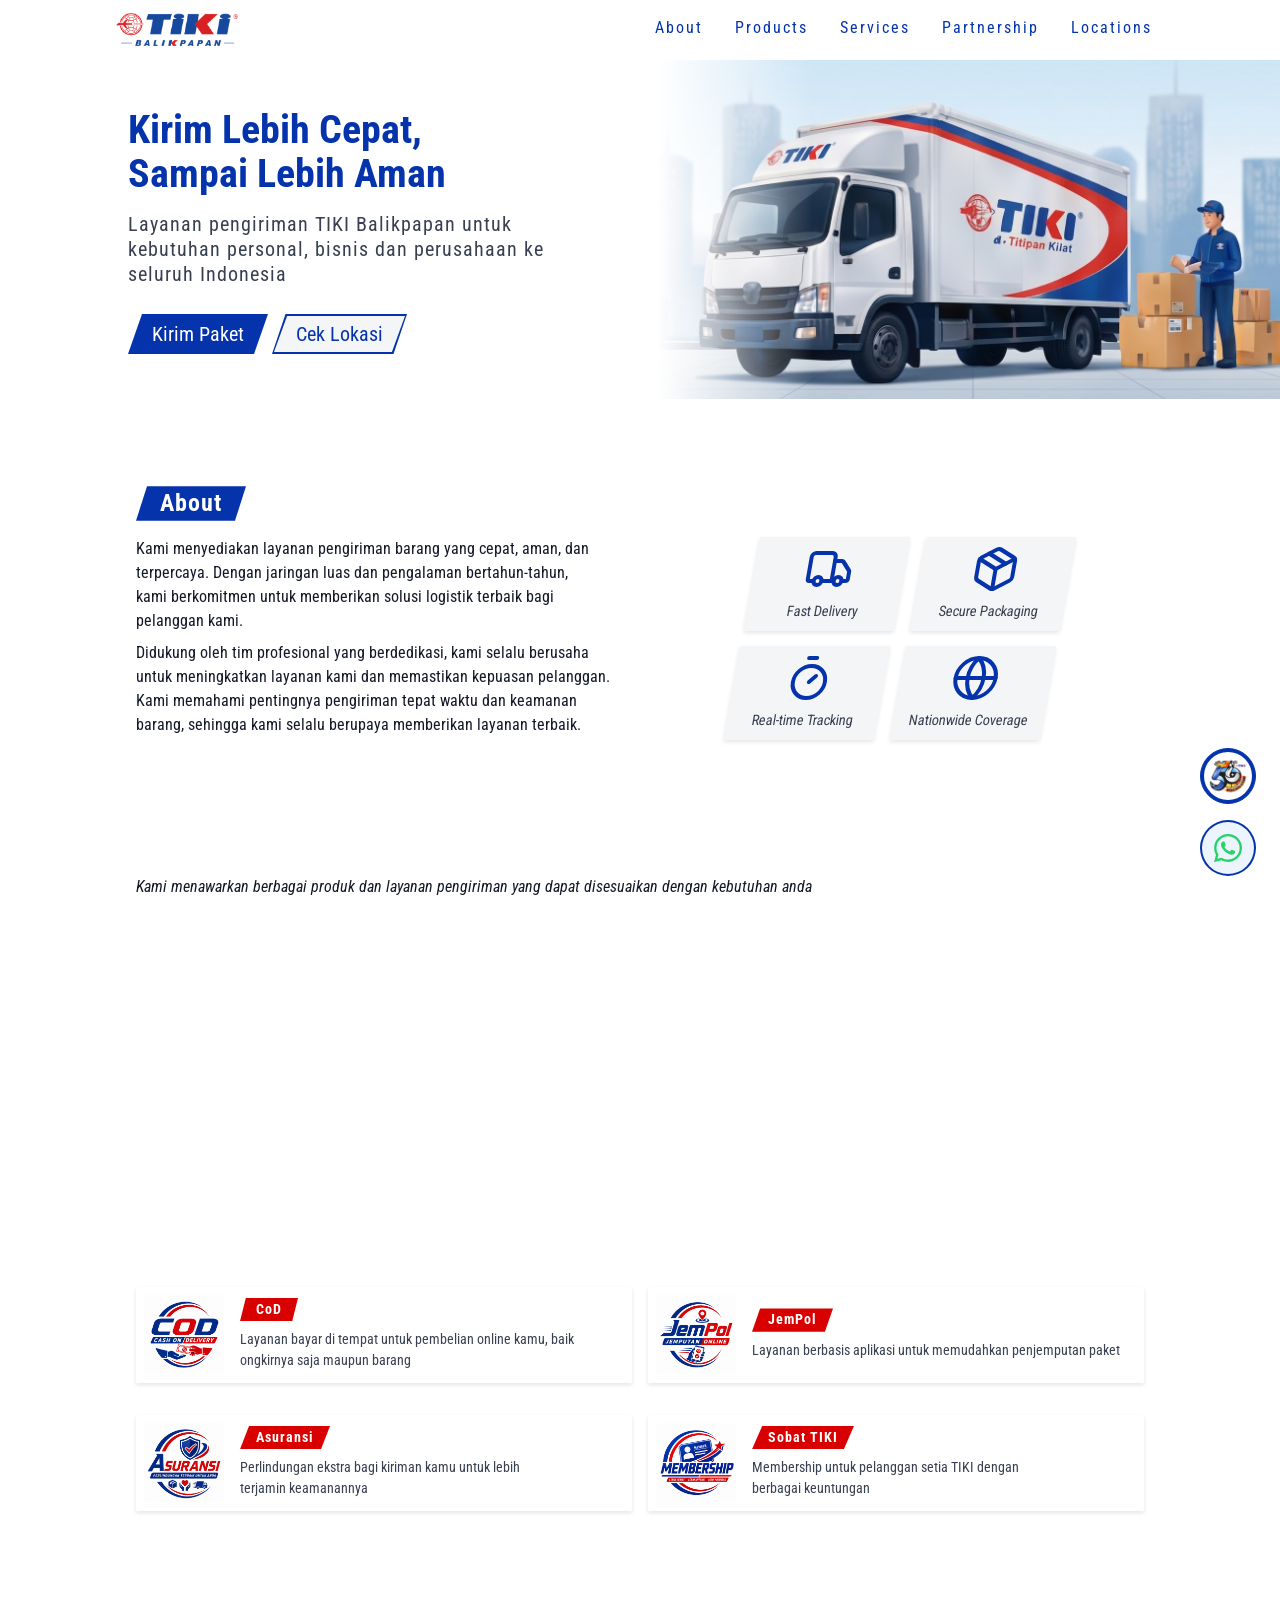
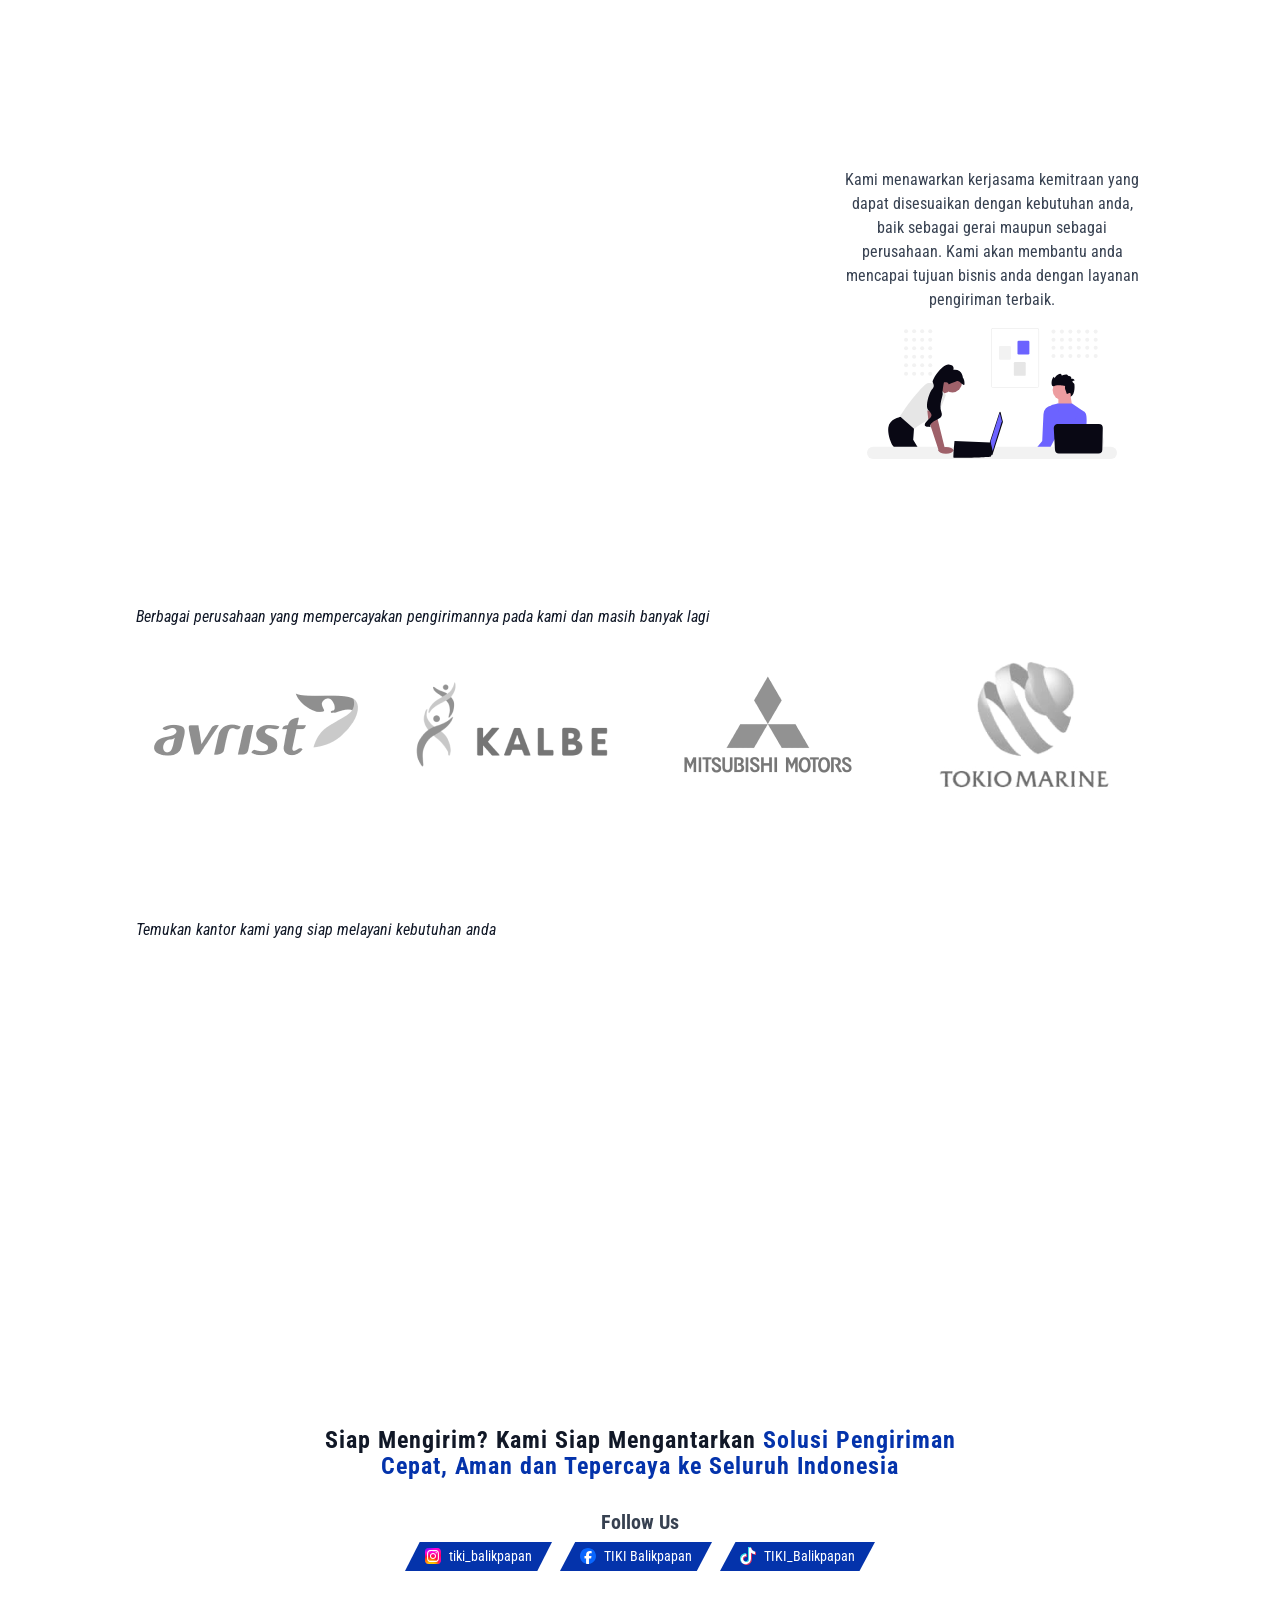
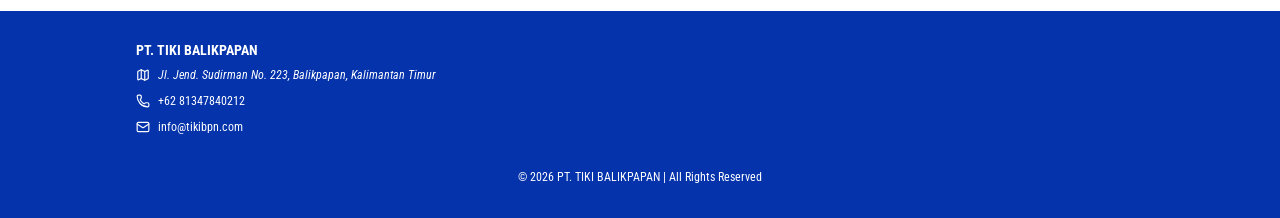
<file: index.html>
<!doctype html>
<html lang="en">
  <head>
    <meta charset="UTF-8" />
    <meta name="viewport" content="width=device-width, initial-scale=1.0" />

    <title>TIKI Balikpapan | Layanan Pengiriman Barang</title>
    <!-- Basic SEO -->
    <meta
      name="description"
      content="TIKI Balikpapan menyediakan layanan pengiriman paket cepat, aman, dan terpercaya."
    />

    <!-- Open Graph / WhatsApp Preview -->
    <meta
      property="og:title"
      content="TIKI Balikpapan — Solusi Pengiriman Terpercaya"
    />
    <meta
      property="og:description"
      content="Kirim paket lebih mudah, cepat, dan aman bersama TIKI Balikpapan."
    />
    <meta
      property="og:image"
      content="https://achmadrifanni.github.io/tikibalikpapan/assets/img/ogimg.png"
    />
    <meta
      property="og:url"
      content="https://achmadrifanni.github.io/tikibalikpapan/"
    />
    <meta property="og:type" content="website" />
    <meta property="og:site_name" content="TIKI Balikpapan" />
    <link rel="icon" href="assets/img/favicon.png" />

    <!-- Google tag (gtag.js) -->
    <script
      async
      src="https://www.googletagmanager.com/gtag/js?id=G-5RV84CFJ1K"
    ></script>
    <script>
      window.dataLayer = window.dataLayer || [];
      function gtag() {
        dataLayer.push(arguments);
      }
      gtag("js", new Date());

      gtag("config", "G-5RV84CFJ1K");
    </script>

    <link rel="stylesheet" href="css/reset.css" />
    <link rel="stylesheet" href="css/style.css" />
    <link
      href="https://fonts.googleapis.com/css2?family=Material+Symbols+Outlined"
      rel="stylesheet"
    />
    <link href="https://unpkg.com/aos@2.3.1/dist/aos.css" rel="stylesheet" />
  </head>
  <body>
    <!-- HEADER -->
    <header class="header" id="header">
      <nav class="navbar">
        <a href="#about">
          <img
            src="assets/img/logo.png"
            alt="navbar logo"
            class="navbar__logo"
          />
        </a>
        <ul class="navbar__list" id="navbarList">
          <li class="navbar__item">
            <a href="#about" class="navbar__link">About</a>
          </li>
          <li class="navbar__item">
            <a href="#products" class="navbar__link">Products</a>
          </li>
          <li class="navbar__item">
            <a href="#services" class="navbar__link">Services</a>
          </li>
          <li class="navbar__item">
            <a href="#partner" class="navbar__link">Partnership</a>
          </li>
          <li class="navbar__item">
            <a href="#locations" class="navbar__link">Locations</a>
          </li>
        </ul>
        <button
          class="btn btn__skew btn--primary navbar__toggle"
          id="navbarToggle"
        >
          <svg
            xmlns="http://www.w3.org/2000/svg"
            width="24"
            height="24"
            viewBox="0 0 24 24"
            fill="none"
            stroke="currentColor"
            stroke-width="2"
            stroke-linecap="round"
            stroke-linejoin="round"
            class="lucide lucide-menu-icon lucide-menu"
          >
            <path d="M4 5h16" />
            <path d="M4 12h16" />
            <path d="M4 19h16" />
          </svg>
        </button>
      </nav>
    </header>

    <!-- MAIN -->
    <main>
      <!-- HERO -->
      <section class="hero" id="hero">
        <div class="container">
          <div class="hero__wrapper">
            <h1 class="hero__title">Kirim Lebih Cepat, Sampai Lebih Aman</h1>
            <p class="hero__subtitle">
              Layanan pengiriman TIKI Balikpapan untuk kebutuhan personal,
              bisnis dan perusahaan ke seluruh Indonesia
            </p>
            <div
              class="hero__cta"
              data-aos="fade-right"
              data-aos-duration="1000"
              data-aos-easing="ease-in-cubic"
            >
              <a href="#banner" class="btn btn__skew btn--large btn--primary"
                >Kirim Paket</a
              >
              <a href="#locations" class="btn btn--large btn--outline"
                >Cek Lokasi</a
              >
            </div>
          </div>
        </div>
        <div class="hero__image">
          <img
            src="assets/img/hero.png"
            alt="hero tiki balikpapan"
            class="hero__img"
          />
        </div>
      </section>

      <!-- ABOUT -->
      <section class="about" id="about">
        <div class="container">
          <header class="section__header">
            <h2
              class="section__title"
              data-aos="fade-right"
              data-aos-duration="500"
              data-aos-easing="ease-in-cubic"
            >
              About
            </h2>
          </header>
          <div class="about__content">
            <div class="about__description">
              <p>
                Kami menyediakan layanan pengiriman barang yang cepat, aman, dan
                terpercaya. Dengan jaringan luas dan pengalaman bertahun-tahun,
                kami berkomitmen untuk memberikan solusi logistik terbaik bagi
                pelanggan kami.
              </p>
              <p>
                Didukung oleh tim profesional yang berdedikasi, kami selalu
                berusaha untuk meningkatkan layanan kami dan memastikan kepuasan
                pelanggan. Kami memahami pentingnya pengiriman tepat waktu dan
                keamanan barang, sehingga kami selalu berupaya memberikan
                layanan terbaik.
              </p>
            </div>
            <div class="about__point">
              <ul class="about__list">
                <li class="about__item">
                  <svg
                    xmlns="http://www.w3.org/2000/svg"
                    width="48"
                    height="48"
                    viewBox="0 0 24 24"
                    fill="none"
                    stroke="#0433ab"
                    stroke-width="2"
                    stroke-linecap="round"
                    stroke-linejoin="round"
                    class="lucide lucide-truck-icon lucide-truck"
                  >
                    <path
                      d="M14 18V6a2 2 0 0 0-2-2H4a2 2 0 0 0-2 2v11a1 1 0 0 0 1 1h2"
                    />
                    <path d="M15 18H9" />
                    <path
                      d="M19 18h2a1 1 0 0 0 1-1v-3.65a1 1 0 0 0-.22-.624l-3.48-4.35A1 1 0 0 0 17.52 8H14"
                    />
                    <circle cx="17" cy="18" r="2" />
                    <circle cx="7" cy="18" r="2" />
                  </svg>
                  <p class="about__text">Fast Delivery</p>
                </li>
                <li class="about__item">
                  <svg
                    xmlns="http://www.w3.org/2000/svg"
                    width="48"
                    height="48"
                    viewBox="0 0 24 24"
                    fill="none"
                    stroke="#0433ab"
                    stroke-width="2"
                    stroke-linecap="round"
                    stroke-linejoin="round"
                    class="lucide lucide-package-icon lucide-package"
                  >
                    <path
                      d="M11 21.73a2 2 0 0 0 2 0l7-4A2 2 0 0 0 21 16V8a2 2 0 0 0-1-1.73l-7-4a2 2 0 0 0-2 0l-7 4A2 2 0 0 0 3 8v8a2 2 0 0 0 1 1.73z"
                    />
                    <path d="M12 22V12" />
                    <polyline points="3.29 7 12 12 20.71 7" />
                    <path d="m7.5 4.27 9 5.15" />
                  </svg>
                  <p class="about__text">Secure Packaging</p>
                </li>
                <li class="about__item">
                  <svg
                    xmlns="http://www.w3.org/2000/svg"
                    width="48"
                    height="48"
                    viewBox="0 0 24 24"
                    fill="none"
                    stroke="#0433ab"
                    stroke-width="2"
                    stroke-linecap="round"
                    stroke-linejoin="round"
                    class="lucide lucide-timer-icon lucide-timer"
                  >
                    <line x1="10" x2="14" y1="2" y2="2" />
                    <line x1="12" x2="15" y1="14" y2="11" />
                    <circle cx="12" cy="14" r="8" />
                  </svg>
                  <p class="about__text">Real-time Tracking</p>
                </li>
                <li class="about__item">
                  <svg
                    xmlns="http://www.w3.org/2000/svg"
                    width="48"
                    height="48"
                    viewBox="0 0 24 24"
                    fill="none"
                    stroke="#0433ab"
                    stroke-width="2"
                    stroke-linecap="round"
                    stroke-linejoin="round"
                    class="lucide lucide-globe-icon lucide-globe"
                  >
                    <circle cx="12" cy="12" r="10" />
                    <path d="M12 2a14.5 14.5 0 0 0 0 20 14.5 14.5 0 0 0 0-20" />
                    <path d="M2 12h20" />
                  </svg>
                  <p class="about__text">Nationwide Coverage</p>
                </li>
              </ul>
            </div>
          </div>
        </div>
      </section>

      <!-- PRODUCT -->
      <section class="products" id="products">
        <div class="container">
          <header class="section__header">
            <h2
              class="section__title"
              data-aos="fade-right"
              data-aos-duration="500"
              data-aos-easing="ease-in-cubic"
            >
              Product
            </h2>
            <p class="section__subtitle">
              Kami menawarkan berbagai produk dan layanan pengiriman yang dapat
              disesuaikan dengan kebutuhan anda
            </p>
          </header>
          <div class="product__content">
            <ul class="product__list">
              <li
                class="product__item"
                data-aos="fade-up"
                data-aos-easing="ease-out-cubic"
                data-aos-duration="1000"
              >
                <img
                  src="assets/img/products/sds.jpeg"
                  alt="logo produk same day service"
                  class="product__img"
                />
                <h3 class="product__title">Same Day</h3>
                <p class="product__text">Service</p>
              </li>
              <li
                class="product__item"
                data-aos="fade-up"
                data-aos-easing="ease-out-cubic"
                data-aos-duration="1000"
              >
                <img
                  src="assets/img/products/ons.jpeg"
                  alt="logo produk over night service"
                  class="product__img"
                />
                <h3 class="product__title">Over Night</h3>
                <p class="product__text">Service</p>
              </li>
              <li
                class="product__item"
                data-aos="fade-up"
                data-aos-easing="ease-out-cubic"
                data-aos-duration="1000"
              >
                <img
                  src="assets/img/products/reg.jpeg"
                  alt="logo produk regular service"
                  class="product__img"
                />
                <h3 class="product__title">Regular</h3>
                <p class="product__text">Service</p>
              </li>
              <li
                class="product__item"
                data-aos="fade-up"
                data-aos-easing="ease-out-cubic"
                data-aos-duration="1000"
              >
                <img
                  src="assets/img/products/eco.jpeg"
                  alt="logo produk economy service"
                  class="product__img"
                />
                <h3 class="product__title">Economy</h3>
                <p class="product__text">Service</p>
              </li>
              <li
                class="product__item"
                data-aos="fade-up"
                data-aos-easing="ease-out-cubic"
                data-aos-duration="1000"
              >
                <img
                  src="assets/img/products/trc.jpeg"
                  alt="logo produk trucking service"
                  class="product__img"
                />
                <h3 class="product__title">Trucking</h3>
                <p class="product__text">Service</p>
              </li>
              <li
                class="product__item"
                data-aos="fade-up"
                data-aos-easing="ease-out-cubic"
                data-aos-duration="1000"
              >
                <img
                  src="assets/img/products/int.jpeg"
                  alt="logo produk international service"
                  class="product__img"
                />
                <h3 class="product__title">International</h3>
                <p class="product__text">Service</p>
              </li>
            </ul>
            <button
              class="btn btn__skew btn--small btn--primary"
              id="termBtnOpen"
              data-aos="zoom-in"
              data-aos-easing="ease-out-cubic"
              data-aos-duration="1000"
            >
              Syarat dan Ketentuan
            </button>
            <dialog id="termModal" class="term-modal">
              <p>
                Berikut adalah syarat dan ketentuan dari masing-masing produk
              </p>
              <!-- SDS -->
              <details class="term-modal__accord" name="product-term">
                <summary class="term-modal__title">
                  SDS (Same Day Service)
                </summary>
                <ul class="term-modal__list">
                  <li>Kiriman tiba di hari yang sama</li>
                  <li>Diproses maksimal jam 9 pagi</li>
                  <li>
                    Hanya untuk kota Jakarta, Surabaya, Samarinda dan Balikpapan
                  </li>
                </ul>
              </details>
              <!-- ONS -->
              <details class="term-modal__accord" name="product-term">
                <summary class="term-modal__title">
                  ONS (Over Night Service)
                </summary>
                <ul class="term-modal__list">
                  <li>Kiriman tiba di hari berikutnya</li>
                  <li>Hanya untuk daerah Jabodetabek dan kota besar lainnya</li>
                  <li>
                    Untuk kota yang transit jika tersedia setidaknya menjadi 2
                    hari
                  </li>
                </ul>
              </details>
              <!-- REG -->
              <details class="term-modal__accord" name="product-term">
                <summary class="term-modal__title">
                  REG (Regular Service)
                </summary>
                <ul class="term-modal__list">
                  <li>Kiriman tiba sekitar 3 hari</li>
                  <li>Tersedia untuk semua daerah di Indonesia</li>
                  <li>Selain kota besar, berpotensi menjadi 4-5 hari</li>
                </ul>
              </details>
              <!-- ECO -->
              <details class="term-modal__accord" name="product-term">
                <summary class="term-modal__title">
                  ECO (Economy Service)
                </summary>
                <ul class="term-modal__list">
                  <li>Kiriman tiba sekitar 5-6 hari</li>
                  <li>Tersedia untuk semua daerah di Indonesia</li>
                </ul>
              </details>
              <!-- TRC -->
              <details class="term-modal__accord" name="product-term">
                <summary class="term-modal__title">
                  TRC (Trucking Service)
                </summary>
                <ul class="term-modal__list">
                  <li>Kiriman tiba sekitar 10-14 hari</li>
                  <li>Tersedia untuk semua daerah di Indonesia</li>
                  <li>Berat minimum pengiriman adalah 10kg</li>
                  <li>Jika ke luar pulau, pengiriman via laut</li>
                </ul>
              </details>
              <!-- INT -->
              <details class="term-modal__accord" name="product-term">
                <summary class="term-modal__title">
                  INT (International Service)
                </summary>
                <ul class="term-modal__list">
                  <li>Kiriman tiba sekitar 7 hari</li>
                  <li>Berat dihitung per 0.5kg</li>
                  <li>
                    Jika berupa barang wajib menyertakan nota harga barang
                  </li>
                </ul>
              </details>
              <p>
                Untuk pengiriman via udara (ONS, REG, ECO, INT), Batas Waktu
                pengirimannya adalah pukul 15:00 (setelahnya estimasi +1 hari)
              </p>
              <button
                id="termBtnClose"
                class="btn btn__modal btn--small btn--secondary"
              >
                Close
              </button>
            </dialog>
          </div>
        </div>
      </section>

      <!-- SERVICES -->
      <section class="services" id="services">
        <div class="container">
          <header class="section__header">
            <h2
              class="section__title"
              data-aos="fade-right"
              data-aos-duration="500"
              data-aos-easing="ease-in-cubic"
            >
              Services
            </h2>
          </header>
          <div class="service__content">
            <ul class="service__list">
              <li class="service__item">
                <img
                  src="assets/img/services/cod.webp"
                  alt="layanan bayar di tempat"
                  class="service__img"
                />
                <div class="service__wrapper">
                  <h3 class="service__title">CoD</h3>
                  <p class="service__text">
                    Layanan bayar di tempat untuk pembelian online kamu, baik
                    ongkirnya saja maupun barang
                  </p>
                </div>
              </li>
              <li class="service__item">
                <img
                  src="assets/img/services/jempol.webp"
                  alt="layanan jemputan online"
                  class="service__img"
                />
                <div class="service__wrapper">
                  <h3 class="service__title">JemPol</h3>
                  <p class="service__text">
                    Layanan berbasis aplikasi untuk memudahkan penjemputan paket
                  </p>
                </div>
              </li>
              <li class="service__item">
                <img
                  src="assets/img/services/asuransi.webp"
                  alt="layanan perlindungan asuransi"
                  class="service__img"
                />
                <div class="service__wrapper">
                  <h3 class="service__title">Asuransi</h3>
                  <p class="service__text">
                    Perlindungan ekstra bagi kiriman kamu untuk lebih terjamin
                    keamanannya
                  </p>
                </div>
              </li>
              <li class="service__item">
                <img
                  src="assets/img/services/member.webp"
                  alt="layanan member tiki"
                  class="service__img"
                />
                <div class="service__wrapper">
                  <h3 class="service__title">Sobat TIKI</h3>
                  <p class="service__text">
                    Membership untuk pelanggan setia TIKI dengan berbagai
                    keuntungan
                  </p>
                </div>
              </li>
            </ul>
          </div>
        </div>
      </section>

      <!-- PARTNER -->
      <section class="partner" id="partner">
        <div class="container">
          <header class="section__header">
            <h2
              class="section__title"
              data-aos="fade-right"
              data-aos-duration="500"
              data-aos-easing="ease-in-cubic"
            >
              Partnership
            </h2>
          </header>
          <div class="partner__wrapper">
            <div class="partner__content">
              <article
                class="partner-card"
                data-aos="zoom-in"
                data-aos-easing="ease-out-cubic"
                data-aos-duration="1000"
              >
                <img
                  src="assets/img/partner/gerai.svg"
                  alt="ilustrasi gerai"
                  class="partner-card__img"
                />
                <h3>Gerai</h3>
                <a
                  href="pages/gerai.html"
                  class="btn btn--small btn--secondary"
                  target="_blank"
                  >Lihat detail</a
                >
              </article>
              <article
                class="partner-card"
                data-aos="zoom-in"
                data-aos-easing="ease-out-cubic"
                data-aos-duration="1000"
              >
                <img
                  src="assets/img/partner/corp.svg"
                  alt="ilustrasi corp"
                  class="partner-card__img"
                />
                <h3>Perusahaan</h3>
                <a
                  href="pages/perusahaan.html"
                  class="btn btn--small btn--secondary"
                  target="_blank"
                  >Lihat detail</a
                >
              </article>
            </div>
            <div class="stat__content">
              <ul
                class="stat__list"
                data-aos="zoom-in"
                data-aos-easing="ease-out-cubic"
                data-aos-duration="1000"
              >
                <li class="stat__item">
                  <strong class="stat__number">
                    <span data-target="5000">1000</span>
                  </strong>
                  <h4>Pelanggan</h4>
                </li>
                <li class="stat__item">
                  <strong class="stat__number">
                    <span data-target="40">10</span>
                  </strong>
                  <h4>Gerai</h4>
                </li>
                <li class="stat__item">
                  <strong class="stat__number">
                    <span data-target="1000">100</span>
                  </strong>
                  <h4>Perusahaan</h4>
                </li>
              </ul>
              <p class="stat__copy">
                Kami menawarkan kerjasama kemitraan yang dapat disesuaikan
                dengan kebutuhan anda, baik sebagai gerai maupun sebagai
                perusahaan. Kami akan membantu anda mencapai tujuan bisnis anda
                dengan layanan pengiriman terbaik.
              </p>
              <img
                src="assets/img/partner/teamwork.svg"
                alt="partner svg"
                class="stat__img"
              />
            </div>
          </div>
        </div>
      </section>

      <!-- CLIENTS -->
      <section class="clients">
        <div class="container">
          <header class="section__header">
            <h2
              class="section__title"
              data-aos="fade-right"
              data-aos-duration="500"
              data-aos-easing="ease-in-cubic"
            >
              Our Clients
            </h2>
            <p class="section__subtitle">
              Berbagai perusahaan yang mempercayakan pengirimannya pada kami dan
              masih banyak lagi
            </p>
          </header>
          <div class="clients__slider">
            <div class="clients__track">
              <img src="assets/img/clients/avrist.png" alt="Partner A" />
              <img src="assets/img/clients/kalbe.png" alt="Partner B" />
              <img src="assets/img/clients/mitsubishi.png" alt="Partner C" />
              <img src="assets/img/clients/tokiomarine.png" alt="Partner D" />
              <img src="assets/img/clients/ut.png" alt="Partner E" />
              <img src="assets/img/clients/yamaha.png" alt="Partner F" />

              <!-- duplikat -->
              <img src="assets/img/clients/avrist.png" alt="Partner A" />
              <img src="assets/img/clients/kalbe.png" alt="Partner B" />
              <img src="assets/img/clients/mitsubishi.png" alt="Partner C" />
              <img src="assets/img/clients/tokiomarine.png" alt="Partner D" />
              <img src="assets/img/clients/ut.png" alt="Partner E" />
              <img src="assets/img/clients/yamaha.png" alt="Partner F" />
            </div>
          </div>
        </div>
      </section>

      <!-- LOCATIONs -->
      <section class="locations" id="locations">
        <div class="container">
          <header class="section__header">
            <h2
              class="section__title"
              data-aos="fade-right"
              data-aos-duration="500"
              data-aos-easing="ease-in-cubic"
            >
              Offices
            </h2>
            <p class="section__subtitle">
              Temukan kantor kami yang siap melayani kebutuhan anda
            </p>
          </header>
          <div class="location__content">
            <article
              class="location-card"
              data-aos="fade-up"
              data-aos-easing="ease-out-cubic"
              data-aos-duration="1000"
            >
              <header class="location-card__header">
                <h3>Kantor Pusat</h3>
              </header>
              <div class="location-card__images">
                <img
                  src="assets/img/location/markoni.webp"
                  alt="kantor pusat markoni"
                  class="location-card__img"
                />
                <div class="location-card__badge">
                  <span>Markoni</span>
                </div>
                <div class="location-card__maps">
                  <a
                    href="https://maps.app.goo.gl/eVFstJogpEd5jXaL9"
                    target="_blank"
                    rel="noopener noreferrer"
                    class="location-card__link"
                    aria-label="maps kantor markoni"
                  >
                    <svg
                      xmlns="http://www.w3.org/2000/svg"
                      width="24"
                      height="24"
                      viewBox="0 0 24 24"
                      fill="none"
                      stroke="currentColor"
                      stroke-width="2"
                      stroke-linecap="round"
                      stroke-linejoin="round"
                      class="lucide lucide-map-pinned-icon lucide-map-pinned"
                    >
                      <path
                        d="M18 8c0 3.613-3.869 7.429-5.393 8.795a1 1 0 0 1-1.214 0C9.87 15.429 6 11.613 6 8a6 6 0 0 1 12 0"
                      />
                      <circle cx="12" cy="8" r="2" />
                      <path
                        d="M8.714 14h-3.71a1 1 0 0 0-.948.683l-2.004 6A1 1 0 0 0 3 22h18a1 1 0 0 0 .948-1.316l-2-6a1 1 0 0 0-.949-.684h-3.712"
                      />
                    </svg>
                  </a>
                </div>
              </div>
              <footer class="location-card__footer">
                <p>Pelayanan & Administrasi</p>
              </footer>
            </article>
            <article
              class="location-card"
              data-aos="fade-up"
              data-aos-easing="ease-out-cubic"
              data-aos-duration="1000"
            >
              <header class="location-card__header">
                <h3>Warehouse</h3>
              </header>
              <div class="location-card__images">
                <img
                  src="assets/img/location/gnmalang.webp"
                  alt="warehouse gunung malang"
                  class="location-card__img"
                />
                <div class="location-card__badge">
                  <span>Gn. Malang</span>
                </div>
                <div class="location-card__maps">
                  <a
                    href="https://maps.app.goo.gl/y9UcGUG2M9ERt6HN7"
                    target="_blank"
                    rel="noopener noreferrer"
                    class="location-card__link"
                    aria-label="maps warehouse gunung malang"
                  >
                    <svg
                      xmlns="http://www.w3.org/2000/svg"
                      width="24"
                      height="24"
                      viewBox="0 0 24 24"
                      fill="none"
                      stroke="currentColor"
                      stroke-width="2"
                      stroke-linecap="round"
                      stroke-linejoin="round"
                      class="lucide lucide-map-pinned-icon lucide-map-pinned"
                    >
                      <path
                        d="M18 8c0 3.613-3.869 7.429-5.393 8.795a1 1 0 0 1-1.214 0C9.87 15.429 6 11.613 6 8a6 6 0 0 1 12 0"
                      />
                      <circle cx="12" cy="8" r="2" />
                      <path
                        d="M8.714 14h-3.71a1 1 0 0 0-.948.683l-2.004 6A1 1 0 0 0 3 22h18a1 1 0 0 0 .948-1.316l-2-6a1 1 0 0 0-.949-.684h-3.712"
                      />
                    </svg>
                  </a>
                </div>
              </div>
              <footer class="location-card__footer">
                <p>Operasional & Pengambilan Barang</p>
              </footer>
            </article>
            <article
              class="location-card"
              data-aos="fade-up"
              data-aos-easing="ease-out-cubic"
              data-aos-duration="1000"
            >
              <header class="location-card__header">
                <h3>Gerai Utama</h3>
              </header>
              <div class="location-card__images">
                <img
                  src="assets/img/location/gnsari.webp"
                  alt="gerai gunung sari"
                  class="location-card__img"
                />
                <div class="location-card__badge">
                  <span>Gn. Sari</span>
                </div>
                <div class="location-card__maps">
                  <a
                    href="https://maps.app.goo.gl/UQs7JQERu9UkKMXz7"
                    target="_blank"
                    rel="noopener noreferrer"
                    class="location-card__link"
                    aria-label="maps gerai gn. sari"
                  >
                    <svg
                      xmlns="http://www.w3.org/2000/svg"
                      width="24"
                      height="24"
                      viewBox="0 0 24 24"
                      fill="none"
                      stroke="currentColor"
                      stroke-width="2"
                      stroke-linecap="round"
                      stroke-linejoin="round"
                      class="lucide lucide-map-pinned-icon lucide-map-pinned"
                    >
                      <path
                        d="M18 8c0 3.613-3.869 7.429-5.393 8.795a1 1 0 0 1-1.214 0C9.87 15.429 6 11.613 6 8a6 6 0 0 1 12 0"
                      />
                      <circle cx="12" cy="8" r="2" />
                      <path
                        d="M8.714 14h-3.71a1 1 0 0 0-.948.683l-2.004 6A1 1 0 0 0 3 22h18a1 1 0 0 0 .948-1.316l-2-6a1 1 0 0 0-.949-.684h-3.712"
                      />
                    </svg>
                  </a>
                </div>
              </div>
              <footer class="location-card__footer">
                <p>Pelayanan</p>
              </footer>
            </article>
          </div>
        </div>
      </section>

      <!-- BANNER -->
      <section class="banner" id="banner">
        <div class="container">
          <div class="banner__content">
            <h2 class="banner__title">
              Siap Mengirim? Kami Siap Mengantarkan
              <span
                >Solusi Pengiriman Cepat, Aman dan Tepercaya ke Seluruh
                Indonesia</span
              >
            </h2>
            <h3 class="banner__subtitle">Follow Us</h3>
            <ul class="sosmed__list">
              <li class="sosmed__item">
                <svg
                  xmlns="http://www.w3.org/2000/svg"
                  xmlns:xlink="http://www.w3.org/1999/xlink"
                  viewBox="0 0 264.583 264.583"
                >
                  <defs>
                    <radialGradient
                      xlink:href="#a"
                      id="f"
                      cx="158.429"
                      cy="578.088"
                      r="52.352"
                      fx="158.429"
                      fy="578.088"
                      gradientTransform="matrix(0 -4.03418 4.28018 0 -2332.227 942.236)"
                      gradientUnits="userSpaceOnUse"
                    />
                    <radialGradient
                      xlink:href="#b"
                      id="g"
                      cx="172.615"
                      cy="600.692"
                      r="65"
                      fx="172.615"
                      fy="600.692"
                      gradientTransform="matrix(.67441 -1.16203 1.51283 .87801 -814.366 -47.835)"
                      gradientUnits="userSpaceOnUse"
                    />
                    <radialGradient
                      xlink:href="#c"
                      id="h"
                      cx="144.012"
                      cy="51.337"
                      r="67.081"
                      fx="144.012"
                      fy="51.337"
                      gradientTransform="matrix(-2.3989 .67549 -.23008 -.81732 464.996 -26.404)"
                      gradientUnits="userSpaceOnUse"
                    />
                    <radialGradient
                      xlink:href="#d"
                      id="e"
                      cx="199.788"
                      cy="628.438"
                      r="52.352"
                      fx="199.788"
                      fy="628.438"
                      gradientTransform="matrix(-3.10797 .87652 -.6315 -2.23914 1345.65 1374.198)"
                      gradientUnits="userSpaceOnUse"
                    />
                    <linearGradient id="d">
                      <stop offset="0" stop-color="#ff005f" />
                      <stop offset="1" stop-color="#fc01d8" />
                    </linearGradient>
                    <linearGradient id="c">
                      <stop offset="0" stop-color="#780cff" />
                      <stop offset="1" stop-color="#820bff" stop-opacity="0" />
                    </linearGradient>
                    <linearGradient id="b">
                      <stop offset="0" stop-color="#fc0" />
                      <stop offset="1" stop-color="#fc0" stop-opacity="0" />
                    </linearGradient>
                    <linearGradient id="a">
                      <stop offset="0" stop-color="#fc0" />
                      <stop offset=".124" stop-color="#fc0" />
                      <stop offset=".567" stop-color="#fe4a05" />
                      <stop offset=".694" stop-color="#ff0f3f" />
                      <stop offset="1" stop-color="#fe0657" stop-opacity="0" />
                    </linearGradient>
                  </defs>
                  <path
                    fill="url(#e)"
                    d="M204.15 18.143c-55.23 0-71.383.057-74.523.317-11.334.943-18.387 2.728-26.07 6.554-5.922 2.942-10.592 6.351-15.201 11.13-8.394 8.716-13.481 19.439-15.323 32.184-.895 6.188-1.156 7.45-1.209 39.056-.02 10.536 0 24.4 0 42.999 0 55.2.062 71.341.326 74.476.916 11.032 2.645 17.973 6.308 25.565 7 14.533 20.37 25.443 36.12 29.514 5.453 1.404 11.476 2.178 19.208 2.544 3.277.142 36.669.244 70.081.244 33.413 0 66.826-.04 70.02-.203 8.954-.422 14.153-1.12 19.901-2.606 15.852-4.09 28.977-14.838 36.12-29.575 3.591-7.409 5.412-14.614 6.236-25.07.18-2.28.255-38.626.255-74.924 0-36.304-.082-72.583-.26-74.863-.835-10.625-2.656-17.77-6.364-25.32-3.042-6.182-6.42-10.799-11.324-15.519-8.752-8.361-19.455-13.45-32.21-15.29-6.18-.894-7.41-1.158-39.033-1.213z"
                    transform="translate(-71.816 -18.143)"
                  />
                  <path
                    fill="url(#f)"
                    d="M204.15 18.143c-55.23 0-71.383.057-74.523.317-11.334.943-18.387 2.728-26.07 6.554-5.922 2.942-10.592 6.351-15.201 11.13-8.394 8.716-13.481 19.439-15.323 32.184-.895 6.188-1.156 7.45-1.209 39.056-.02 10.536 0 24.4 0 42.999 0 55.2.062 71.341.326 74.476.916 11.032 2.645 17.973 6.308 25.565 7 14.533 20.37 25.443 36.12 29.514 5.453 1.404 11.476 2.178 19.208 2.544 3.277.142 36.669.244 70.081.244 33.413 0 66.826-.04 70.02-.203 8.954-.422 14.153-1.12 19.901-2.606 15.852-4.09 28.977-14.838 36.12-29.575 3.591-7.409 5.412-14.614 6.236-25.07.18-2.28.255-38.626.255-74.924 0-36.304-.082-72.583-.26-74.863-.835-10.625-2.656-17.77-6.364-25.32-3.042-6.182-6.42-10.799-11.324-15.519-8.752-8.361-19.455-13.45-32.21-15.29-6.18-.894-7.41-1.158-39.033-1.213z"
                    transform="translate(-71.816 -18.143)"
                  />
                  <path
                    fill="url(#g)"
                    d="M204.15 18.143c-55.23 0-71.383.057-74.523.317-11.334.943-18.387 2.728-26.07 6.554-5.922 2.942-10.592 6.351-15.201 11.13-8.394 8.716-13.481 19.439-15.323 32.184-.895 6.188-1.156 7.45-1.209 39.056-.02 10.536 0 24.4 0 42.999 0 55.2.062 71.341.326 74.476.916 11.032 2.645 17.973 6.308 25.565 7 14.533 20.37 25.443 36.12 29.514 5.453 1.404 11.476 2.178 19.208 2.544 3.277.142 36.669.244 70.081.244 33.413 0 66.826-.04 70.02-.203 8.954-.422 14.153-1.12 19.901-2.606 15.852-4.09 28.977-14.838 36.12-29.575 3.591-7.409 5.412-14.614 6.236-25.07.18-2.28.255-38.626.255-74.924 0-36.304-.082-72.583-.26-74.863-.835-10.625-2.656-17.77-6.364-25.32-3.042-6.182-6.42-10.799-11.324-15.519-8.752-8.361-19.455-13.45-32.21-15.29-6.18-.894-7.41-1.158-39.033-1.213z"
                    transform="translate(-71.816 -18.143)"
                  />
                  <path
                    fill="url(#h)"
                    d="M204.15 18.143c-55.23 0-71.383.057-74.523.317-11.334.943-18.387 2.728-26.07 6.554-5.922 2.942-10.592 6.351-15.201 11.13-8.394 8.716-13.481 19.439-15.323 32.184-.895 6.188-1.156 7.45-1.209 39.056-.02 10.536 0 24.4 0 42.999 0 55.2.062 71.341.326 74.476.916 11.032 2.645 17.973 6.308 25.565 7 14.533 20.37 25.443 36.12 29.514 5.453 1.404 11.476 2.178 19.208 2.544 3.277.142 36.669.244 70.081.244 33.413 0 66.826-.04 70.02-.203 8.954-.422 14.153-1.12 19.901-2.606 15.852-4.09 28.977-14.838 36.12-29.575 3.591-7.409 5.412-14.614 6.236-25.07.18-2.28.255-38.626.255-74.924 0-36.304-.082-72.583-.26-74.863-.835-10.625-2.656-17.77-6.364-25.32-3.042-6.182-6.42-10.799-11.324-15.519-8.752-8.361-19.455-13.45-32.21-15.29-6.18-.894-7.41-1.158-39.033-1.213z"
                    transform="translate(-71.816 -18.143)"
                  />
                  <path
                    fill="#fff"
                    d="M132.345 33.973c-26.716 0-30.07.117-40.563.594-10.472.48-17.62 2.136-23.876 4.567-6.47 2.51-11.958 5.87-17.426 11.335-5.472 5.464-8.834 10.948-11.354 17.412-2.44 6.252-4.1 13.397-4.57 23.858-.47 10.486-.593 13.838-.593 40.535 0 26.697.119 30.037.594 40.522.482 10.465 2.14 17.609 4.57 23.859 2.515 6.465 5.876 11.95 11.346 17.414 5.466 5.468 10.955 8.834 17.42 11.345 6.26 2.431 13.41 4.088 23.881 4.567 10.493.477 13.844.594 40.559.594 26.719 0 30.061-.117 40.555-.594 10.472-.48 17.63-2.136 23.888-4.567 6.468-2.51 11.948-5.877 17.414-11.345 5.472-5.464 8.834-10.949 11.354-17.412 2.419-6.252 4.079-13.398 4.57-23.858.472-10.486.595-13.828.595-40.525s-.123-30.047-.594-40.533c-.492-10.465-2.152-17.608-4.57-23.858-2.521-6.466-5.883-11.95-11.355-17.414-5.472-5.468-10.944-8.827-17.42-11.335-6.271-2.431-13.424-4.088-23.897-4.567-10.493-.477-13.834-.594-40.558-.594zm-8.825 17.715c2.62-.004 5.542 0 8.825 0 26.266 0 29.38.094 39.752.565 9.591.438 14.797 2.04 18.264 3.385 4.591 1.782 7.864 3.912 11.305 7.352 3.443 3.44 5.575 6.717 7.362 11.305 1.346 3.46 2.951 8.663 3.388 18.247.47 10.363.573 13.475.573 39.71 0 26.233-.102 29.346-.573 39.709-.44 9.584-2.042 14.786-3.388 18.247-1.783 4.587-3.919 7.854-7.362 11.292-3.443 3.441-6.712 5.57-11.305 7.352-3.463 1.352-8.673 2.95-18.264 3.388-10.37.47-13.486.573-39.752.573-26.268 0-29.38-.102-39.751-.573-9.592-.443-14.797-2.044-18.267-3.39-4.59-1.781-7.87-3.911-11.313-7.352-3.443-3.44-5.574-6.709-7.362-11.298-1.346-3.461-2.95-8.663-3.387-18.247-.472-10.363-.566-13.476-.566-39.726s.094-29.347.566-39.71c.438-9.584 2.04-14.786 3.387-18.25 1.783-4.588 3.919-7.865 7.362-11.305 3.443-3.441 6.722-5.57 11.313-7.357 3.468-1.351 8.675-2.949 18.267-3.389 9.075-.41 12.592-.532 30.926-.553zm61.337 16.322c-6.518 0-11.805 5.277-11.805 11.792 0 6.512 5.287 11.796 11.805 11.796 6.517 0 11.804-5.284 11.804-11.796 0-6.513-5.287-11.796-11.805-11.796zm-52.512 13.782c-27.9 0-50.519 22.603-50.519 50.482 0 27.879 22.62 50.471 50.52 50.471s50.51-22.592 50.51-50.471c0-27.879-22.613-50.482-50.513-50.482zm0 17.715c18.11 0 32.792 14.67 32.792 32.767 0 18.096-14.683 32.767-32.792 32.767-18.11 0-32.791-14.671-32.791-32.767 0-18.098 14.68-32.767 32.791-32.767z"
                  />
                </svg>
                <a
                  href="https://www.instagram.com/tiki_balikpapan/"
                  class="sosmed__link"
                  target="_blank"
                  >tiki_balikpapan</a
                >
              </li>
              <li class="sosmed__item">
                <svg
                  xmlns="http://www.w3.org/2000/svg"
                  viewBox="0 0 666.667 666.667"
                >
                  <defs>
                    <clipPath id="a" clipPathUnits="userSpaceOnUse">
                      <path d="M0 700h700V0H0Z" />
                    </clipPath>
                  </defs>
                  <g
                    clip-path="url(#a)"
                    transform="matrix(1.33333 0 0 -1.33333 -133.333 800)"
                  >
                    <path
                      d="M0 0c0 138.071-111.929 250-250 250S-500 138.071-500 0c0-117.245 80.715-215.622 189.606-242.638v166.242h-51.552V0h51.552v32.919c0 85.092 38.508 124.532 122.048 124.532 15.838 0 43.167-3.105 54.347-6.211V81.986c-5.901.621-16.149.932-28.882.932-40.993 0-56.832-15.528-56.832-55.9V0h81.659l-14.028-76.396h-67.631v-171.773C-95.927-233.218 0-127.818 0 0"
                      style="
                        fill: #0866ff;
                        fill-opacity: 1;
                        fill-rule: nonzero;
                        stroke: none;
                      "
                      transform="translate(600 350)"
                    />
                    <path
                      d="m0 0 14.029 76.396H-67.63v27.019c0 40.372 15.838 55.899 56.831 55.899 12.733 0 22.981-.31 28.882-.931v69.253c-11.18 3.106-38.509 6.212-54.347 6.212-83.539 0-122.048-39.441-122.048-124.533V76.396h-51.552V0h51.552v-166.242a250.559 250.559 0 0 1 60.394-7.362c10.254 0 20.358.632 30.288 1.831V0Z"
                      style="
                        fill: #fff;
                        fill-opacity: 1;
                        fill-rule: nonzero;
                        stroke: none;
                      "
                      transform="translate(447.918 273.604)"
                    />
                  </g>
                </svg>
                <a
                  href="https://web.facebook.com/tikibpn"
                  target="_blank"
                  class="sosmed__link"
                  >TIKI Balikpapan</a
                >
              </li>
              <li class="sosmed__item">
                <svg
                  xmlns="http://www.w3.org/2000/svg"
                  id="Layer_2"
                  viewBox="0 0 352.28 398.67"
                >
                  <defs>
                    <style>
                      .cls-2 {
                        fill: #fe2c55;
                      }
                      .cls-3 {
                        fill: #25f4ee;
                      }
                    </style>
                  </defs>
                  <g id="Layer_1-2">
                    <path
                      d="M137.17 156.98v-15.56c-5.34-.73-10.76-1.18-16.29-1.18C54.23 140.24 0 194.47 0 261.13c0 40.9 20.43 77.09 51.61 98.97-20.12-21.6-32.46-50.53-32.46-82.31 0-65.7 52.69-119.28 118.03-120.81Z"
                      class="cls-3"
                    />
                    <path
                      d="M140.02 333c29.74 0 54-23.66 55.1-53.13l.11-263.2h48.08c-1-5.41-1.55-10.97-1.55-16.67h-65.67l-.11 263.2c-1.1 29.47-25.36 53.13-55.1 53.13-9.24 0-17.95-2.31-25.61-6.34C105.3 323.9 121.6 333 140.02 333ZM333.13 106V91.37c-18.34 0-35.43-5.45-49.76-14.8 12.76 14.65 30.09 25.22 49.76 29.43Z"
                      class="cls-3"
                    />
                    <path
                      d="M283.38 76.57c-13.98-16.05-22.47-37-22.47-59.91h-17.59c4.63 25.02 19.48 46.49 40.06 59.91ZM120.88 205.92c-30.44 0-55.21 24.77-55.21 55.21 0 21.2 12.03 39.62 29.6 48.86-6.55-9.08-10.45-20.18-10.45-32.2 0-30.44 24.77-55.21 55.21-55.21 5.68 0 11.13.94 16.29 2.55v-67.05c-5.34-.73-10.76-1.18-16.29-1.18-.96 0-1.9.05-2.85.07v51.49c-5.16-1.61-10.61-2.55-16.29-2.55Z"
                      class="cls-2"
                    />
                    <path
                      d="M333.13 106v51.04c-34.05 0-65.61-10.89-91.37-29.38v133.47c0 66.66-54.23 120.88-120.88 120.88-25.76 0-49.64-8.12-69.28-21.91 22.08 23.71 53.54 38.57 88.42 38.57 66.66 0 120.88-54.23 120.88-120.88V144.33c25.76 18.49 57.32 29.38 91.37 29.38v-65.68c-6.57 0-12.97-.71-19.14-2.03Z"
                      class="cls-2"
                    />
                    <path
                      d="M241.76 261.13V127.66c25.76 18.49 57.32 29.38 91.37 29.38V106c-19.67-4.21-37-14.77-49.76-29.43-20.58-13.42-35.43-34.88-40.06-59.91h-48.08l-.11 263.2c-1.1 29.47-25.36 53.13-55.1 53.13-18.42 0-34.72-9.1-44.75-23.01-17.57-9.25-29.6-27.67-29.6-48.86 0-30.44 24.77-55.21 55.21-55.21 5.68 0 11.13.94 16.29 2.55v-51.49C71.83 158.5 19.14 212.08 19.14 277.78c0 31.78 12.34 60.71 32.46 82.31C71.23 373.87 95.12 382 120.88 382c66.65 0 120.88-54.23 120.88-120.88Z"
                      style="fill: #fff"
                    />
                  </g>
                </svg>
                <a
                  href="https://www.tiktok.com/@tikibalikpapan"
                  target="_blank"
                  class="sosmed__link"
                  >TIKI_Balikpapan</a
                >
              </li>
            </ul>
          </div>
        </div>
      </section>
    </main>

    <!-- FOOTER -->
    <footer class="footer">
      <div class="container">
        <div class="footer__content">
          <h3 class="footer__title">PT. TIKI BALIKPAPAN</h3>
          <ul>
            <li class="footer__item">
              <svg
                xmlns="http://www.w3.org/2000/svg"
                width="14"
                height="14"
                viewBox="0 0 24 24"
                fill="none"
                stroke="currentColor"
                stroke-width="2"
                stroke-linecap="round"
                stroke-linejoin="round"
                class="lucide lucide-map-icon lucide-map"
              >
                <path
                  d="M14.106 5.553a2 2 0 0 0 1.788 0l3.659-1.83A1 1 0 0 1 21 4.619v12.764a1 1 0 0 1-.553.894l-4.553 2.277a2 2 0 0 1-1.788 0l-4.212-2.106a2 2 0 0 0-1.788 0l-3.659 1.83A1 1 0 0 1 3 19.381V6.618a1 1 0 0 1 .553-.894l4.553-2.277a2 2 0 0 1 1.788 0z"
                />
                <path d="M15 5.764v15" />
                <path d="M9 3.236v15" />
              </svg>
              <address>
                Jl. Jend. Sudirman No. 223, Balikpapan, Kalimantan Timur
              </address>
            </li>
            <li class="footer__item">
              <svg
                xmlns="http://www.w3.org/2000/svg"
                width="14"
                height="14"
                viewBox="0 0 24 24"
                fill="none"
                stroke="currentColor"
                stroke-width="2"
                stroke-linecap="round"
                stroke-linejoin="round"
                class="lucide lucide-phone-icon lucide-phone"
              >
                <path
                  d="M13.832 16.568a1 1 0 0 0 1.213-.303l.355-.465A2 2 0 0 1 17 15h3a2 2 0 0 1 2 2v3a2 2 0 0 1-2 2A18 18 0 0 1 2 4a2 2 0 0 1 2-2h3a2 2 0 0 1 2 2v3a2 2 0 0 1-.8 1.6l-.468.351a1 1 0 0 0-.292 1.233 14 14 0 0 0 6.392 6.384"
                />
              </svg>
              <a href="tel:+6281347840212" class="footer__link">
                +62 81347840212
              </a>
            </li>
            <li class="footer__item">
              <svg
                xmlns="http://www.w3.org/2000/svg"
                width="14"
                height="14"
                viewBox="0 0 24 24"
                fill="none"
                stroke="currentColor"
                stroke-width="2"
                stroke-linecap="round"
                stroke-linejoin="round"
                class="lucide lucide-mail-icon lucide-mail"
              >
                <path d="m22 7-8.991 5.727a2 2 0 0 1-2.009 0L2 7" />
                <rect x="2" y="4" width="20" height="16" rx="2" />
              </svg>
              <a href="mailto:info@tikibpn.com" class="footer__link"
                >info@tikibpn.com</a
              >
            </li>
          </ul>
        </div>
        <p class="footer__copy">
          &copy; 2026 PT. TIKI BALIKPAPAN | All Rights Reserved
        </p>
      </div>
    </footer>

    <!-- FLOATING VIDEO -->
    <button class="btn btn__video btn--primary" id="videoBtnOpen">
      <img src="assets/img/hutlogo.jpg" alt="" class="hutlogo" />
    </button>
    <dialog class="video__dialog" id="videoDialog">
      <video src="assets/video/intro.mp4" controls></video>
      <button
        class="btn btn__skew btn--secondary btn__modal"
        id="videoBtnClose"
      >
        <svg
          xmlns="http://www.w3.org/2000/svg"
          width="24"
          height="24"
          viewBox="0 0 24 24"
          fill="none"
          stroke="currentColor"
          stroke-width="2"
          stroke-linecap="round"
          stroke-linejoin="round"
          class="lucide lucide-x"
        >
          <line x1="18" x2="6" y1="6" y2="18" />
          <line x1="6" x2="18" y1="6" y2="18" />
        </svg>
      </button>
    </dialog>
    <!-- FLOATING WHATSAPP -->
    <div class="whatsapp">
      <a href="https://wa.me/6281347840212?text=Hallo%20tiki%20balikpapan">
        <svg
          xmlns="http://www.w3.org/2000/svg"
          fill="none"
          viewBox="0 0 360 362"
        >
          <path
            fill="#25D366"
            fill-rule="evenodd"
            d="M307.546 52.566C273.709 18.684 228.706.017 180.756 0 81.951 0 1.538 80.404 1.504 179.235c-.017 31.594 8.242 62.432 23.928 89.609L0 361.736l95.024-24.925c26.179 14.285 55.659 21.805 85.655 21.814h.077c98.788 0 179.21-80.413 179.244-179.244.017-47.898-18.608-92.926-52.454-126.807v-.008Zm-126.79 275.788h-.06c-26.73-.008-52.952-7.194-75.831-20.765l-5.44-3.231-56.391 14.791 15.05-54.981-3.542-5.638c-14.912-23.721-22.793-51.139-22.776-79.286.035-82.14 66.867-148.973 149.051-148.973 39.793.017 77.198 15.53 105.328 43.695 28.131 28.157 43.61 65.596 43.593 105.398-.035 82.149-66.867 148.982-148.982 148.982v.008Zm81.719-111.577c-4.478-2.243-26.497-13.073-30.606-14.568-4.108-1.496-7.09-2.243-10.073 2.243-2.982 4.487-11.568 14.577-14.181 17.559-2.613 2.991-5.226 3.361-9.704 1.117-4.477-2.243-18.908-6.97-36.02-22.226-13.313-11.878-22.304-26.54-24.916-31.027-2.613-4.486-.275-6.91 1.959-9.136 2.011-2.011 4.478-5.234 6.721-7.847 2.244-2.613 2.983-4.486 4.478-7.469 1.496-2.991.748-5.603-.369-7.847-1.118-2.243-10.073-24.289-13.812-33.253-3.636-8.732-7.331-7.546-10.073-7.692-2.613-.13-5.595-.155-8.586-.155-2.991 0-7.839 1.118-11.947 5.604-4.108 4.486-15.677 15.324-15.677 37.361s16.047 43.344 18.29 46.335c2.243 2.991 31.585 48.225 76.51 67.632 10.684 4.615 19.029 7.374 25.535 9.437 10.727 3.412 20.49 2.931 28.208 1.779 8.604-1.289 26.498-10.838 30.228-21.298 3.73-10.46 3.73-19.433 2.613-21.298-1.117-1.865-4.108-2.991-8.586-5.234l.008-.017Z"
            clip-rule="evenodd"
          />
        </svg>
      </a>
    </div>

    <script src="js/script.js"></script>
    <script src="https://unpkg.com/aos@2.3.1/dist/aos.js"></script>
    <script>
      AOS.init();
    </script>
  </body>
</html>
</file>
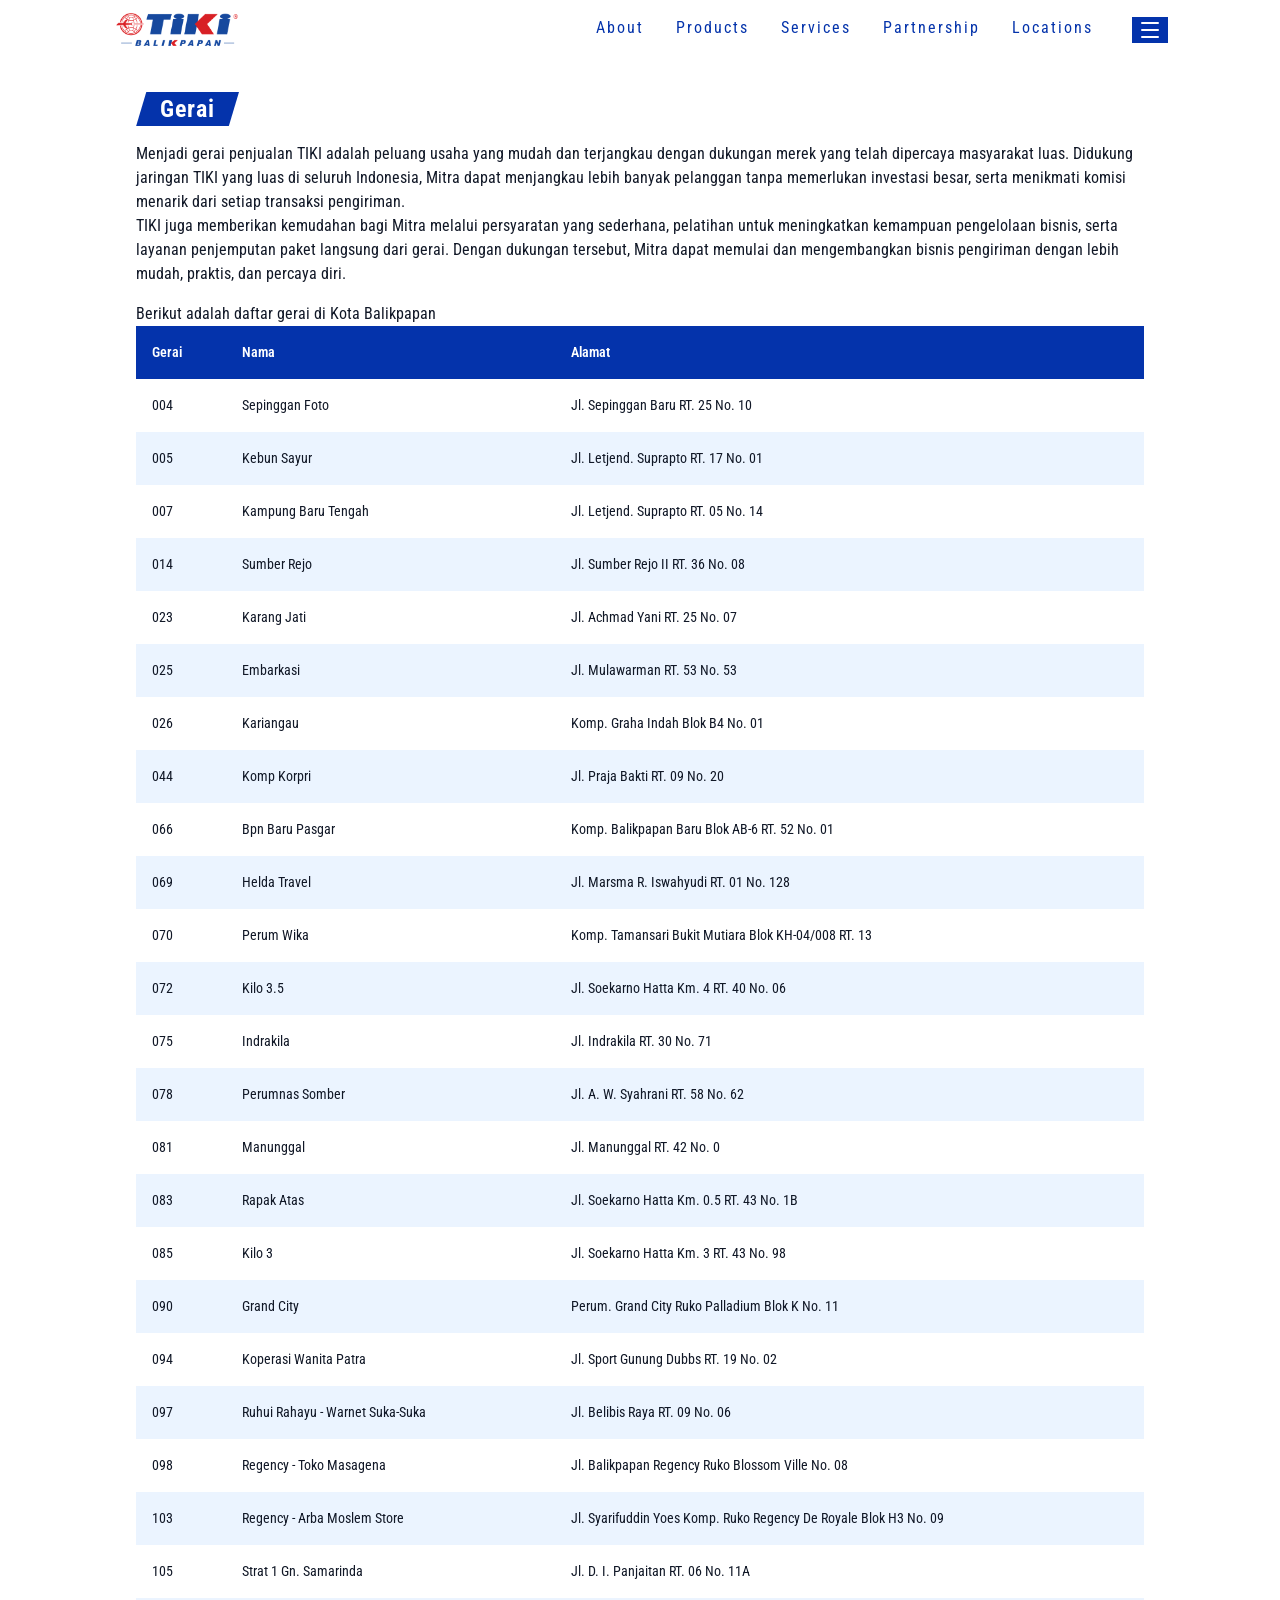
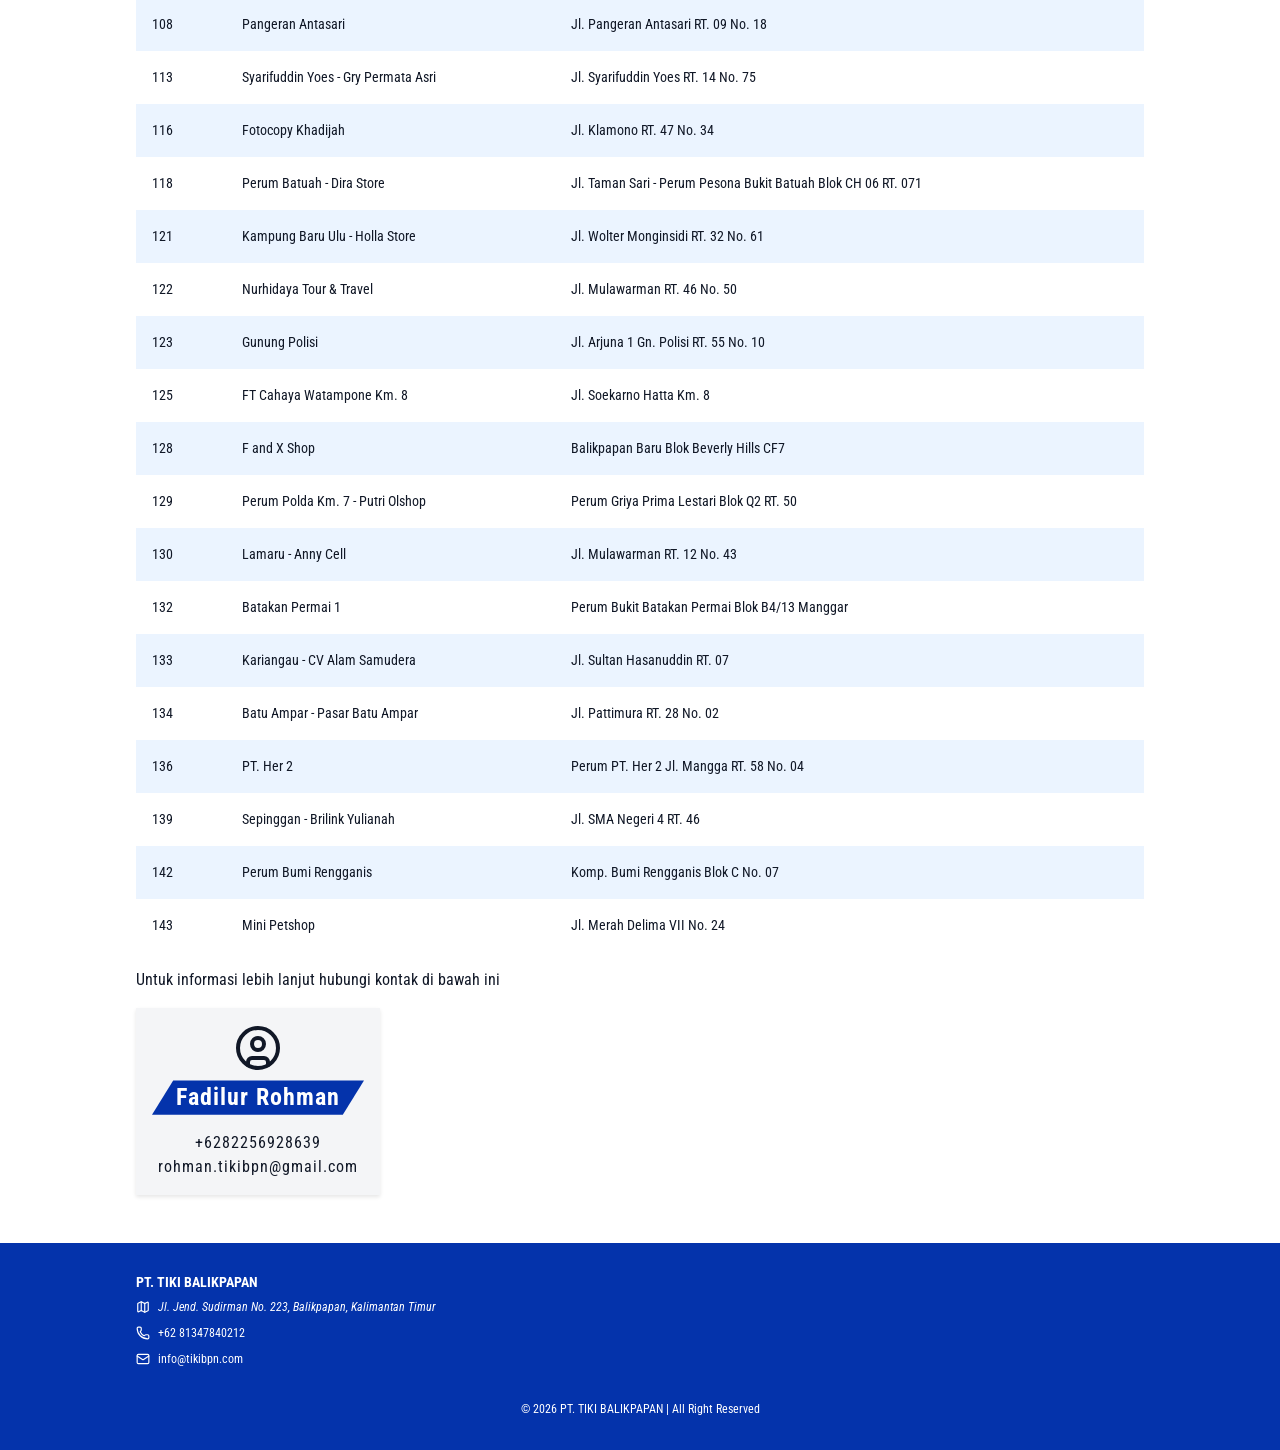
<file: pages/gerai.html>
<!doctype html>
<html lang="en">
  <head>
    <meta charset="UTF-8" />
    <meta name="viewport" content="width=device-width, initial-scale=1.0" />
    <title>Gerai</title>
    <!-- Google tag (gtag.js) -->
    <script
      async
      src="https://www.googletagmanager.com/gtag/js?id=G-5RV84CFJ1K"
    ></script>
    <script>
      window.dataLayer = window.dataLayer || [];
      function gtag() {
        dataLayer.push(arguments);
      }
      gtag("js", new Date());

      gtag("config", "G-5RV84CFJ1K");
    </script>
    <link rel="stylesheet" href="../css/reset.css" />
    <link rel="stylesheet" href="../css/style.css" />
    <link rel="stylesheet" href="../css/pages.css" />
    <link
      href="https://fonts.googleapis.com/css2?family=Material+Symbols+Outlined"
      rel="stylesheet"
    />
  </head>
  <body>
    <!-- HEADER -->
    <header class="header" id="header">
      <nav class="navbar">
        <a href="../#hero">
          <img
            src="../assets/img/logo.png"
            alt="navbar logo"
            class="navbar__logo"
          />
        </a>
        <ul class="navbar__list" id="navbarList">
          <li class="navbar__item">
            <a href="../#about" class="navbar__link">About</a>
          </li>
          <li class="navbar__item">
            <a href="../#products" class="navbar__link">Products</a>
          </li>
          <li class="navbar__item">
            <a href="../#services" class="navbar__link">Services</a>
          </li>
          <li class="navbar__item">
            <a href="../#partner" class="navbar__link">Partnership</a>
          </li>
          <li class="navbar__item">
            <a href="../#locations" class="navbar__link">Locations</a>
          </li>
        </ul>
        <button class="btn btn--primary" id="navbarToggle">
          <svg
            xmlns="http://www.w3.org/2000/svg"
            width="24"
            height="24"
            viewBox="0 0 24 24"
            fill="none"
            stroke="currentColor"
            stroke-width="2"
            stroke-linecap="round"
            stroke-linejoin="round"
            class="lucide lucide-menu-icon lucide-menu"
          >
            <path d="M4 5h16" />
            <path d="M4 12h16" />
            <path d="M4 19h16" />
          </svg>
        </button>
      </nav>
    </header>

    <!-- MAIN -->
    <main>
      <article>
        <div class="container">
          <header class="section__header">
            <h1 class="section__title">Gerai</h1>
          </header>
          <div class="gerai__content">
            <p>
              Menjadi gerai penjualan TIKI adalah peluang usaha yang mudah dan
              terjangkau dengan dukungan merek yang telah dipercaya masyarakat
              luas. Didukung jaringan TIKI yang luas di seluruh Indonesia, Mitra
              dapat menjangkau lebih banyak pelanggan tanpa memerlukan investasi
              besar, serta menikmati komisi menarik dari setiap transaksi
              pengiriman.
            </p>
            <p>
              TIKI juga memberikan kemudahan bagi Mitra melalui persyaratan yang
              sederhana, pelatihan untuk meningkatkan kemampuan pengelolaan
              bisnis, serta layanan penjemputan paket langsung dari gerai.
              Dengan dukungan tersebut, Mitra dapat memulai dan mengembangkan
              bisnis pengiriman dengan lebih mudah, praktis, dan percaya diri.
            </p>
            <div class="gerai__wrapper">
              <p>Berikut adalah daftar gerai di Kota Balikpapan</p>
              <table class="gerai__table">
                <thead>
                  <tr>
                    <th>Gerai</th>
                    <th>Nama</th>
                    <th>Alamat</th>
                  </tr>
                </thead>

                <tbody id="geraiData"></tbody>
              </table>
            </div>
            <p>Untuk informasi lebih lanjut hubungi kontak di bawah ini</p>
          </div>
          <div class="pic__wrapper">
            <div class="pic__contact">
              <svg
                xmlns="http://www.w3.org/2000/svg"
                width="48"
                height="48"
                viewBox="0 0 24 24"
                fill="none"
                stroke="currentColor"
                stroke-width="2"
                stroke-linecap="round"
                stroke-linejoin="round"
                class="lucide lucide-circle-user-icon lucide-circle-user"
              >
                <circle cx="12" cy="12" r="10" />
                <circle cx="12" cy="10" r="3" />
                <path d="M7 20.662V19a2 2 0 0 1 2-2h6a2 2 0 0 1 2 2v1.662" />
              </svg>
              <h2 class="section__title">Fadilur Rohman</h2>
              <p>+6282256928639</p>
              <p>rohman.tikibpn@gmail.com</p>
            </div>
          </div>
        </div>
      </article>
    </main>

    <!-- FOOTER -->
    <footer class="footer">
      <div class="container">
        <div class="footer__content">
          <h3 class="footer__title">PT. TIKI BALIKPAPAN</h3>
          <ul>
            <li class="footer__item">
              <svg
                xmlns="http://www.w3.org/2000/svg"
                width="14"
                height="14"
                viewBox="0 0 24 24"
                fill="none"
                stroke="currentColor"
                stroke-width="2"
                stroke-linecap="round"
                stroke-linejoin="round"
                class="lucide lucide-map-icon lucide-map"
              >
                <path
                  d="M14.106 5.553a2 2 0 0 0 1.788 0l3.659-1.83A1 1 0 0 1 21 4.619v12.764a1 1 0 0 1-.553.894l-4.553 2.277a2 2 0 0 1-1.788 0l-4.212-2.106a2 2 0 0 0-1.788 0l-3.659 1.83A1 1 0 0 1 3 19.381V6.618a1 1 0 0 1 .553-.894l4.553-2.277a2 2 0 0 1 1.788 0z"
                />
                <path d="M15 5.764v15" />
                <path d="M9 3.236v15" />
              </svg>
              <address>
                Jl. Jend. Sudirman No. 223, Balikpapan, Kalimantan Timur
              </address>
            </li>
            <li class="footer__item">
              <svg
                xmlns="http://www.w3.org/2000/svg"
                width="14"
                height="14"
                viewBox="0 0 24 24"
                fill="none"
                stroke="currentColor"
                stroke-width="2"
                stroke-linecap="round"
                stroke-linejoin="round"
                class="lucide lucide-phone-icon lucide-phone"
              >
                <path
                  d="M13.832 16.568a1 1 0 0 0 1.213-.303l.355-.465A2 2 0 0 1 17 15h3a2 2 0 0 1 2 2v3a2 2 0 0 1-2 2A18 18 0 0 1 2 4a2 2 0 0 1 2-2h3a2 2 0 0 1 2 2v3a2 2 0 0 1-.8 1.6l-.468.351a1 1 0 0 0-.292 1.233 14 14 0 0 0 6.392 6.384"
                />
              </svg>
              <a href="tel:+6281347840212" class="footer__link">
                +62 81347840212
              </a>
            </li>
            <li class="footer__item">
              <svg
                xmlns="http://www.w3.org/2000/svg"
                width="14"
                height="14"
                viewBox="0 0 24 24"
                fill="none"
                stroke="currentColor"
                stroke-width="2"
                stroke-linecap="round"
                stroke-linejoin="round"
                class="lucide lucide-mail-icon lucide-mail"
              >
                <path d="m22 7-8.991 5.727a2 2 0 0 1-2.009 0L2 7" />
                <rect x="2" y="4" width="20" height="16" rx="2" />
              </svg>
              <a href="mailto:info@tikibpn.com" class="footer__link"
                >info@tikibpn.com</a
              >
            </li>
          </ul>
        </div>
        <p class="footer__copy">
          &copy; 2026 PT. TIKI BALIKPAPAN | All Right Reserved
        </p>
      </div>
    </footer>

    <script src="../js/script.js"></script>
    <script type="module" src="../js/gerai.js"></script>
  </body>
</html>
</file>
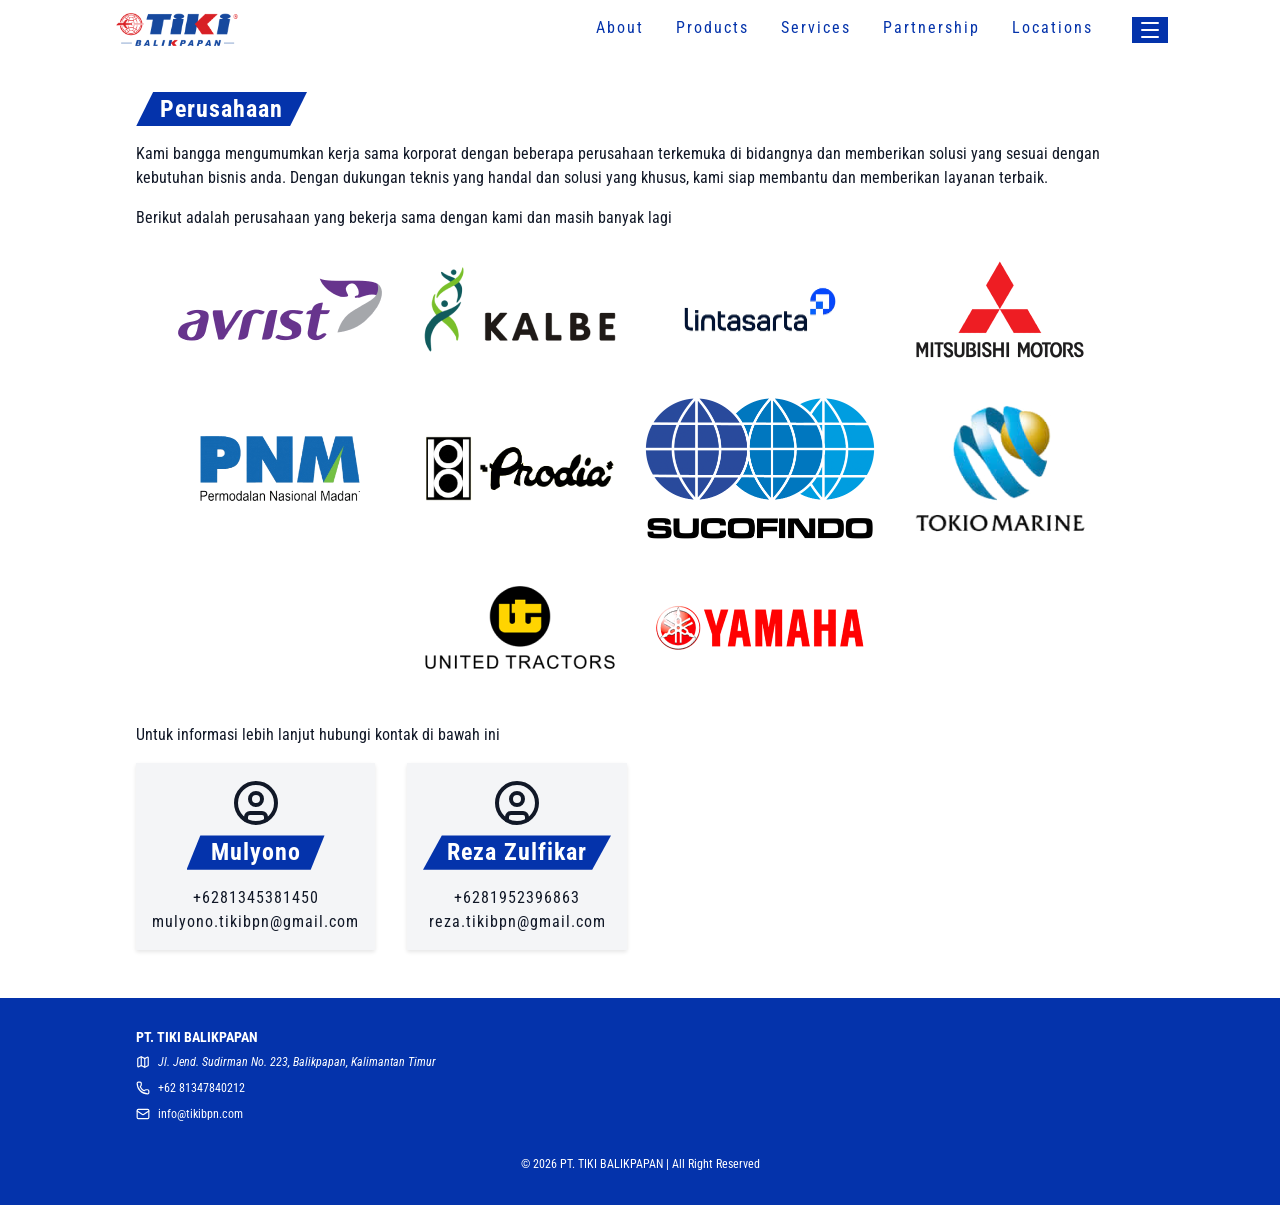
<file: pages/perusahaan.html>
<!doctype html>
<html lang="en">
  <head>
    <meta charset="UTF-8" />
    <meta name="viewport" content="width=device-width, initial-scale=1.0" />
    <title>Perusahaan</title>
    <!-- Google tag (gtag.js) -->
    <script
      async
      src="https://www.googletagmanager.com/gtag/js?id=G-5RV84CFJ1K"
    ></script>
    <script>
      window.dataLayer = window.dataLayer || [];
      function gtag() {
        dataLayer.push(arguments);
      }
      gtag("js", new Date());

      gtag("config", "G-5RV84CFJ1K");
    </script>
    <link rel="stylesheet" href="../css/reset.css" />
    <link rel="stylesheet" href="../css/style.css" />
    <link rel="stylesheet" href="../css/pages.css" />
    <link
      href="https://fonts.googleapis.com/css2?family=Material+Symbols+Outlined"
      rel="stylesheet"
    />
  </head>
  <body>
    <!-- HEADER -->
    <header class="header" id="header">
      <nav class="navbar">
        <a href="../#hero">
          <img
            src="../assets/img/logo.png"
            alt="navbar logo"
            class="navbar__logo"
          />
        </a>
        <ul class="navbar__list" id="navbarList">
          <li class="navbar__item">
            <a href="../#about" class="navbar__link">About</a>
          </li>
          <li class="navbar__item">
            <a href="../#products" class="navbar__link">Products</a>
          </li>
          <li class="navbar__item">
            <a href="../#services" class="navbar__link">Services</a>
          </li>
          <li class="navbar__item">
            <a href="../#partner" class="navbar__link">Partnership</a>
          </li>
          <li class="navbar__item">
            <a href="../#locations" class="navbar__link">Locations</a>
          </li>
        </ul>
        <button class="btn btn--primary" id="navbarToggle">
          <svg
            xmlns="http://www.w3.org/2000/svg"
            width="24"
            height="24"
            viewBox="0 0 24 24"
            fill="none"
            stroke="currentColor"
            stroke-width="2"
            stroke-linecap="round"
            stroke-linejoin="round"
            class="lucide lucide-menu-icon lucide-menu"
          >
            <path d="M4 5h16" />
            <path d="M4 12h16" />
            <path d="M4 19h16" />
          </svg>
        </button>
      </nav>
    </header>

    <!-- MAIN -->
    <main>
      <article>
        <div class="container">
          <header class="section__header">
            <h1 class="section__title">Perusahaan</h1>
          </header>
          <div class="perusahaan__content">
            <p>
              Kami bangga mengumumkan kerja sama korporat dengan beberapa
              perusahaan terkemuka di bidangnya dan memberikan solusi yang
              sesuai dengan kebutuhan bisnis anda. Dengan dukungan teknis yang
              handal dan solusi yang khusus, kami siap membantu dan memberikan
              layanan terbaik.
            </p>
            <div class="perusahaan__wrapper">
              <p>
                Berikut adalah perusahaan yang bekerja sama dengan kami dan
                masih banyak lagi
              </p>
              <div class="perusahaan__images">
                <img
                  src="../assets/img/clients/avrist.png"
                  alt="partner logo"
                  class="perusahaan__logo"
                />
                <img
                  src="../assets/img/clients/kalbe.png"
                  alt="partner logo"
                  class="perusahaan__logo"
                />
                <img
                  src="../assets/img/clients/lintasarta.png"
                  alt="parner logo"
                  class="perusahaan__logo"
                />
                <img
                  src="../assets/img/clients/mitsubishi.png"
                  alt="partner logo"
                  class="perusahaan__logo"
                />
                <img
                  src="../assets/img/clients/pnm.png"
                  alt="partner logo"
                  class="perusahaan__logo"
                />
                <img
                  src="../assets/img/clients/prodia.png"
                  alt="partner logo"
                  class="perusahaan__logo"
                />
                <img
                  src="../assets/img/clients/sucofindo.png"
                  alt="partner logo"
                  class="perusahaan__logo"
                />
                <img
                  src="../assets/img/clients/tokiomarine.png"
                  alt="partner logo"
                  class="perusahaan__logo"
                />
                <img
                  src="../assets/img/clients/ut.png"
                  alt="partner logo"
                  class="perusahaan__logo"
                />
                <img
                  src="../assets/img/clients/yamaha.png"
                  alt="partner logo"
                  class="perusahaan__logo"
                />
              </div>
            </div>
            <p>Untuk informasi lebih lanjut hubungi kontak di bawah ini</p>
          </div>
          <div class="pic__wrapper">
            <div class="pic__contact">
              <svg
                xmlns="http://www.w3.org/2000/svg"
                width="48"
                height="48"
                viewBox="0 0 24 24"
                fill="none"
                stroke="currentColor"
                stroke-width="2"
                stroke-linecap="round"
                stroke-linejoin="round"
                class="lucide lucide-circle-user-icon lucide-circle-user"
              >
                <circle cx="12" cy="12" r="10" />
                <circle cx="12" cy="10" r="3" />
                <path d="M7 20.662V19a2 2 0 0 1 2-2h6a2 2 0 0 1 2 2v1.662" />
              </svg>
              <h2 class="section__title">Mulyono</h2>
              <p>+6281345381450</p>
              <p>mulyono.tikibpn@gmail.com</p>
            </div>
            <div class="pic__contact">
              <svg
                xmlns="http://www.w3.org/2000/svg"
                width="48"
                height="48"
                viewBox="0 0 24 24"
                fill="none"
                stroke="currentColor"
                stroke-width="2"
                stroke-linecap="round"
                stroke-linejoin="round"
                class="lucide lucide-circle-user-icon lucide-circle-user"
              >
                <circle cx="12" cy="12" r="10" />
                <circle cx="12" cy="10" r="3" />
                <path d="M7 20.662V19a2 2 0 0 1 2-2h6a2 2 0 0 1 2 2v1.662" />
              </svg>
              <h2 class="section__title">Reza Zulfikar</h2>
              <p>+6281952396863</p>
              <p>reza.tikibpn@gmail.com</p>
            </div>
          </div>
        </div>
      </article>
    </main>

    <!-- FOOTER -->
    <footer class="footer">
      <div class="container">
        <div class="footer__content">
          <h3 class="footer__title">PT. TIKI BALIKPAPAN</h3>
          <ul>
            <li class="footer__item">
              <svg
                xmlns="http://www.w3.org/2000/svg"
                width="14"
                height="14"
                viewBox="0 0 24 24"
                fill="none"
                stroke="currentColor"
                stroke-width="2"
                stroke-linecap="round"
                stroke-linejoin="round"
                class="lucide lucide-map-icon lucide-map"
              >
                <path
                  d="M14.106 5.553a2 2 0 0 0 1.788 0l3.659-1.83A1 1 0 0 1 21 4.619v12.764a1 1 0 0 1-.553.894l-4.553 2.277a2 2 0 0 1-1.788 0l-4.212-2.106a2 2 0 0 0-1.788 0l-3.659 1.83A1 1 0 0 1 3 19.381V6.618a1 1 0 0 1 .553-.894l4.553-2.277a2 2 0 0 1 1.788 0z"
                />
                <path d="M15 5.764v15" />
                <path d="M9 3.236v15" />
              </svg>
              <address>
                Jl. Jend. Sudirman No. 223, Balikpapan, Kalimantan Timur
              </address>
            </li>
            <li class="footer__item">
              <svg
                xmlns="http://www.w3.org/2000/svg"
                width="14"
                height="14"
                viewBox="0 0 24 24"
                fill="none"
                stroke="currentColor"
                stroke-width="2"
                stroke-linecap="round"
                stroke-linejoin="round"
                class="lucide lucide-phone-icon lucide-phone"
              >
                <path
                  d="M13.832 16.568a1 1 0 0 0 1.213-.303l.355-.465A2 2 0 0 1 17 15h3a2 2 0 0 1 2 2v3a2 2 0 0 1-2 2A18 18 0 0 1 2 4a2 2 0 0 1 2-2h3a2 2 0 0 1 2 2v3a2 2 0 0 1-.8 1.6l-.468.351a1 1 0 0 0-.292 1.233 14 14 0 0 0 6.392 6.384"
                />
              </svg>
              <a href="tel:+6281347840212" class="footer__link">
                +62 81347840212
              </a>
            </li>
            <li class="footer__item">
              <svg
                xmlns="http://www.w3.org/2000/svg"
                width="14"
                height="14"
                viewBox="0 0 24 24"
                fill="none"
                stroke="currentColor"
                stroke-width="2"
                stroke-linecap="round"
                stroke-linejoin="round"
                class="lucide lucide-mail-icon lucide-mail"
              >
                <path d="m22 7-8.991 5.727a2 2 0 0 1-2.009 0L2 7" />
                <rect x="2" y="4" width="20" height="16" rx="2" />
              </svg>
              <a href="mailto:info@tikibpn.com" class="footer__link"
                >info@tikibpn.com</a
              >
            </li>
          </ul>
        </div>
        <p class="footer__copy">
          &copy; 2026 PT. TIKI BALIKPAPAN | All Right Reserved
        </p>
      </div>
    </footer>

    <script src="../js/script.js"></script>
  </body>
</html>
</file>
<file: css/style.css>
@import url("https://fonts.googleapis.com/css2?family=Roboto+Condensed:ital,wght@0,100..900;1,100..900&display=swap");

:root {
  /* brand */
  --color-primary: #0433ab;
  --color-primary-light: #ebf4ff;
  --color-secondary: #d90000;

  /* background */
  --color-background: #fff;
  --color-surface: #f4f5f7;
  --color-border: #ddd;

  /* text */
  --color-text-primary: #0433ab;
  --color-text-body: #111827;
  --color-text-inverse: #fff;
  --color-text-tertiary: #374151;

  /* ui */
  --header-height: 60px;
  --jajar-genjang: polygon(10% 0%, 100% 0%, 90% 100%, 0% 100%);
  --shadow: 0 2px 4px rgba(0, 0, 0, 0.1);
}

body {
  position: relative;
  padding-top: var(--header-height);
  font-family: "Roboto Condensed", sans-serif;
  color: var(--color-text-body);
  background-color: var(--color-background);
}

/* GLOBAL */
.container {
  width: 100%;
  max-width: 1200px;
  margin-inline: auto;
  padding-inline: 1rem;
}

section {
  padding-block: 2rem;
}

.section__title {
  background-color: var(--color-primary);
  color: var(--color-text-inverse);
  clip-path: var(--jajar-genjang);
  width: fit-content;
  padding: 0.25rem 1.5rem;
  margin-bottom: 1rem;
  letter-spacing: 1px;
}

.section__subtitle {
  font-style: italic;
  font-size: 0.875rem;
  margin-bottom: 1rem;
}

.btn {
  outline: none;
  border: none;
  text-decoration: none;
  background-color: transparent;
  cursor: pointer;
  color: var(--color-text-inverse);

  &.btn__skew {
    clip-path: var(--jajar-genjang);
  }

  &.btn__video {
    padding: 0;
    position: fixed;
    bottom: 6rem;
    right: 1.5rem;
    border-radius: 50%;
    width: 3.5rem;
    height: 3.5rem;
    border: 1px solid var(--color-primary);
    display: grid;
    place-items: center;
  }

  &.btn__modal {
    float: right;
  }

  &.btn--large {
    padding: 0.5rem 1.5rem;
    font-size: 1.25rem;
  }

  &.btn--small {
    padding: 0.25rem 1.25rem;
    font-size: 0.875rem;
  }

  &.btn--primary {
    background-color: var(--color-primary);
  }

  &.btn--secondary {
    background-color: var(--color-secondary);
  }

  &.btn--outline {
    position: relative;
    color: var(--color-primary);
  }

  &.btn--outline::before,
  &.btn--outline::after {
    content: "";
    position: absolute;
    clip-path: var(--jajar-genjang);
    z-index: -1;
  }

  &.btn--outline::before {
    background-color: var(--color-primary);
    inset: 0;
  }
  &.btn--outline::after {
    background-color: var(--color-surface);
    inset: 2px;
  }

  &.btn--float {
    position: fixed;
    bottom: 6rem;
    right: 1.5rem;
    padding: 1rem;
    border-radius: 50%;
  }
}

/* HEADER */
.header {
  position: fixed;
  top: 0;
  width: 100%;
  box-shadow: var(--shadow);
  z-index: 9999;
}

.navbar {
  background-color: var(--color-background);
  padding: 1rem;
  display: flex;
  align-items: center;
  justify-content: space-between;
  height: var(--header-height);
  position: relative;
}

.navbar__logo {
  width: 130px;
}

.navbar__list {
  display: flex;
  gap: 2rem;
  padding: 2rem;
  flex-direction: column;
  justify-content: flex-start;
  align-items: flex-start;
  background-color: var(--color-background);
  position: fixed;
  top: var(--header-height);
  left: 0;
  bottom: 0;
  width: 80%;
  height: 100vh;
  box-shadow: var(--shadow);
  transform: translateX(-100%);
  transition: transform 0.3s ease;
}

.navbar__list.active {
  transform: translateX(0);
}

.navbar__link {
  text-decoration: none;
  color: var(--color-primary);
  letter-spacing: 2px;

  &:hover {
    font-weight: bold;
  }
}

/* HERO */
.hero__wrapper {
  text-align: center;
}

.hero__title {
  font-size: 2.5rem;
  margin-top: 3rem;
  font-weight: 500;
  color: var(--color-primary);
  font-weight: bold;
}

.hero__subtitle {
  color: var(--color-text-tertiary);
  font-size: 1.25rem;
  letter-spacing: 1px;
  line-height: 1.25;
  margin-top: 1rem;
}

.hero__cta {
  margin-block: 2rem;
}

.hero__image {
  position: relative;
  margin-bottom: 3rem;
}

.hero__img {
  width: 100%;
  display: block;
  mask-image: linear-gradient(
    to bottom,
    transparent 0%,
    black 15%,
    black 94%,
    transparent 100%
  );
  -webkit-mask-image: linear-gradient(
    to bottom,
    transparent 0%,
    black 15%,
    black 94%,
    transparent 100%
  );
}

/* ABOUT */
.about__description {
  margin-bottom: 1rem;

  & p {
    margin-bottom: 0.5rem;
  }
}

.about__list {
  display: grid;
  grid-template-columns: repeat(2, 150px);
  justify-content: center;
  gap: 1rem;
}

.about__item {
  background-color: var(--color-surface);
  display: flex;
  flex-direction: column;
  align-items: center;
  text-align: center;
  gap: 0.5rem;
  padding: 0.5rem;
  box-shadow: var(--shadow);
  transform: skewX(-10deg);
}

.about__item:nth-child(-n + 2) {
  transform: translateX(10px) skewX(-10deg);
}

.about__item:nth-last-child(-n + 2) {
  transform: translateX(-10px) skewX(-10deg);
}

.about__text {
  font-size: 0.9rem;
  color: var(--color-text-tertiary);
}

/* PRODUCT */
.product__content {
  text-align: center;

  & button {
    margin-top: 1rem;
  }
}

.product__list {
  display: grid;
  grid-template-columns: repeat(2, 1fr);
  gap: 1rem;
}

.product__item {
  display: flex;
  flex-direction: column;
  align-items: center;
  text-align: center;
  gap: 0.5rem;
  padding: 0.875rem;
  box-shadow: var(--shadow);
}

.product__img {
  width: 100%;
  object-fit: cover;
}

.product__text {
  font-size: 0.75rem;
  color: var(--color-text-tertiary);
}

.term-modal {
  text-align: left;
  font-size: 0.875rem;
  /* margin-top: 1rem; */
  border: 2px solid var(--color-primary);

  p {
    margin-bottom: 0.5rem;
  }
}

.term-modal__accord {
  background-color: var(--color-surface);
  border: 1px solid var(--color-border);
  margin-bottom: 0.5rem;
  padding: 0.5rem;
}

.term-modal__title {
  font-style: italic;
  font-weight: bold;
  cursor: pointer;
  list-style: none;
}

/* Alternative arrow removal for Safari */
.term-modal__title::-webkit-details-marker {
  display: none;
}

.term-modal__list {
  font-size: 0.75rem;
  list-style: disc;
  padding-left: 1rem;
  margin-bottom: 0.5rem;
}

/* SERVICES */
.service__item {
  display: flex;
  gap: 1rem;
  padding: 0.5rem;
  margin-bottom: 1rem;
  box-shadow: var(--shadow);
}

.service__img {
  width: 80px;
}

.service__wrapper {
  display: flex;
  flex-direction: column;
  align-items: flex-start;
  justify-content: center;
  gap: 0.5rem;
}

.service__title {
  color: var(--color-text-inverse);
  background-color: var(--color-secondary);
  padding: 0.25rem 1rem;
  letter-spacing: 1px;
  font-size: 0.875rem;
  clip-path: var(--jajar-genjang);
}

.service__text {
  color: var(--color-text-tertiary);
  font-size: 0.75rem;
}

/* PARTNERSHIP */
.partner__content {
  display: grid;
  grid-template-columns: repeat(2, 1fr);
  gap: 1rem;
}

.partner-card {
  background-color: var(--color-surface);
  display: flex;
  flex-direction: column;
  align-items: center;
  gap: 0.5rem;
  padding: 0.875rem;
  box-shadow: var(--shadow);
}

.partner-card__img {
  width: 100%;
  aspect-ratio: 1/1;
}

.stat__content {
  padding-block: 2rem;
}

.stat__list {
  display: flex;
  justify-content: center;
  box-shadow: 0 2px 4px rgba(0, 0, 0, 0.9);
}

.stat__copy {
  display: none;
}

.stat__img {
  display: none;
}

.stat__item {
  padding: 0.5rem;
  flex: 1;
  text-align: center;
  background-color: var(--color-primary);
  position: relative;

  &:not(:last-child):after {
    content: "";
    position: absolute;
    width: 50%;
    height: 50%;
    top: 50%;
    right: 0;
    transform: translateY(-50%);
    border-right: 1px solid var(--color-surface);
  }

  & strong {
    font-size: 2rem;
    color: var(--color-text-inverse);
  }

  & h4 {
    font-size: 0.875rem;
    font-style: italic;
    letter-spacing: 1px;
    color: var(--color-text-inverse);
  }
}

/* CLIENTS */
.clients__slider {
  overflow: hidden;
}

.clients__track {
  display: flex;
  gap: 1rem;
  width: max-content;
  animation: marquee 25s linear infinite;
}

.clients__track img {
  filter: grayscale(100%);
  opacity: 0.6;
  transition: 0.3s;

  &:hover {
    filter: grayscale(0);
    opacity: 1;
    transform: scale(1.1);
  }
}

/* LOCATIONS */
.location-card {
  padding-block: 1rem;
  display: flex;
  flex-direction: column;
  gap: 0.5rem;
}

.location-card__header h3 {
  text-align: start;
}

.location-card__images {
  position: relative;
}

.location-card__img {
  width: 100%;
  aspect-ratio: 1/1;
  object-fit: cover;
  border-radius: 0.5rem;
}

.location-card__badge {
  position: absolute;
  top: 1rem;
  left: 0;
  background-color: var(--color-primary);
  color: var(--color-text-inverse);
  padding: 0.25rem 1rem;
  font-size: 0.875rem;
  clip-path: polygon(0% 0%, 90% 0%, 100% 50%, 90% 100%, 0% 100%);

  & span {
    font-style: italic;
    font-size: 0.875rem;
    letter-spacing: 1px;
  }
}

.location-card__maps {
  background-color: var(--color-primary);
  border-radius: 50px;
  position: absolute;
  bottom: 8px;
  right: 8px;
  padding: 0.5rem;
  cursor: pointer;

  & a {
    color: var(--color-text-inverse);
  }
}

.location-card__footer p {
  text-align: center;
  font-size: 0.875rem;
  color: var(--color-text-tertiary);
}

/* BANNER */
.banner__title {
  text-align: center;
  font-size: 1.5rem;
  letter-spacing: 1px;

  & span {
    color: var(--color-primary);
  }
}

.banner__subtitle {
  text-align: center;
  font-size: 1.275rem;
  margin-top: 2rem;
  color: var(--color-text-tertiary);
}

.sosmed__list {
  display: flex;
  justify-content: center;
  gap: 0.5rem;
  margin-block: 0.5rem;
  flex-wrap: wrap;
}

.sosmed__item {
  display: flex;
  align-items: center;
  gap: 0.5rem;
  background-color: var(--color-primary);
  padding: 0.25rem 1.25rem;
  clip-path: var(--jajar-genjang);

  & svg {
    width: 16px;
    flex-shrink: 0;
  }
}

.sosmed__link {
  text-decoration: none;
  font-size: 0.875rem;
  color: var(--color-text-inverse);
}

/* FOOTER */
.footer {
  padding-block: 2rem;
  background-color: var(--color-primary);
  color: var(--color-text-inverse);
  font-size: 0.75rem;
}

.footer__item {
  display: flex;
  align-items: center;
  gap: 0.5rem;
  margin-block: 0.5rem;

  & address {
    text-align: start;
  }
}

.footer__link {
  text-decoration: none;
  color: var(--color-text-inverse);
}

.footer__copy {
  text-align: center;
  margin-top: 2rem;
}

.video__dialog video {
  margin-bottom: 1rem;
}
.hutlogo {
  width: 3rem;
  border-radius: 50%;
}
.whatsapp {
  position: fixed;
  width: 3.5rem;
  bottom: 1.5rem;
  right: 1.5rem;
  z-index: 9999;
  background-color: var(--color-primary-light);
  border-radius: 50%;
  border: 2px solid var(--color-primary);
  padding: 0.75rem;
  cursor: pointer;
  box-shadow: 0 2px 4px var(--shadow);
}

@media (min-width: 768px) {
  .container {
    padding-inline: 6rem;
  }

  .section__subtitle {
    font-size: 1rem;
  }

  .header {
    box-shadow: none;
  }

  .header-scrolled {
    box-shadow: var(--shadow);
  }

  .navbar {
    padding-inline: 7rem;
  }

  .navbar__toggle {
    display: none;
  }

  .navbar__list {
    display: flex;
    gap: 2rem;
    padding: 1rem;
    flex-direction: row;
    justify-content: flex-end;
    box-shadow: none;
    transform: translateX(0);
    position: static;
    height: var(--header-height);
  }

  .hero {
    display: flex;
    padding-block: 0;
    margin-bottom: 4rem;
  }

  .hero .container {
    padding-left: 8rem;
  }

  .hero__wrapper {
    text-align: start;
  }

  .hero__img {
    height: 120%;
    object-fit: cover;
    -webkit-mask-image: linear-gradient(
      to right,
      transparent 0%,
      q black 25%,
      black 100%
    );

    mask-image: linear-gradient(
      to right,
      transparent 0%,
      black 25%,
      black 100%
    );
  }

  .about__content {
    display: grid;
    grid-template-columns: repeat(2, 1fr);
    gap: 2rem;
  }

  .product__list {
    grid-template-columns: repeat(6, 1fr);
  }

  .service__list {
    display: grid;
    grid-template-columns: repeat(2, 1fr);
    gap: 1rem;
  }

  :is(.product__text, .service__text) {
    font-size: 0.875rem;
  }

  .partner__wrapper {
    display: flex;
    gap: 2rem;
  }

  .stat__content {
    flex: 1;
  }

  .stat__copy {
    display: block;
    margin-top: 1rem;
    color: var(--color-text-tertiary);
    text-align: center;
  }

  .stat__img {
    display: block;
    width: 250px;
    margin-inline: auto;
    margin-top: 1rem;
  }

  .location__content {
    display: grid;
    grid-template-columns: repeat(3, 1fr);
    gap: 2rem;
  }
}

@keyframes marquee {
  from {
    transform: translateX(0);
  }
  to {
    transform: translateX(-50%);
  }
}
</file>
<file: css/pages.css>
@import url("../css/style.css");

article {
  padding-block: 2rem;
}
.gerai__wrapper {
  width: 100%;
  margin-block: 1rem;
  overflow-x: auto;
  -webkit-overflow-scrolling: touch;
  background-color: var(--color-background);
}

.gerai__table {
  width: 100%;
  min-width: 600px;
  border-collapse: collapse;
}

.gerai__table th {
  padding: 1rem;
  background-color: var(--color-primary);
  color: var(--color-text-inverse);
  font-size: 0.875rem;
  font-weight: 600;
  text-align: left;
  white-space: nowrap;
}

.gerai__table td {
  padding: 1rem;
  color: var(--color-text-body);
  font-size: 0.875rem;
  white-space: nowrap;
}

.gerai__table tbody tr:nth-child(even) {
  background-color: var(--color-primary-light);
}

.gerai__table tbody tr:last-child td {
  border-bottom: none;
}

.gerai__table tbody tr:hover {
  background-color: var(--color-primary);

  & td {
    color: var(--color-text-inverse);
  }
}

.perusahaan__wrapper {
  margin-block: 1rem;
}

.perusahaan__images {
  display: flex;
  flex-direction: column;
}

.perusahaan__logo {
  display: inline;
}

.pic__contact {
  display: flex;
  flex-direction: column;
  justify-content: center;
  align-items: center;
  padding: 1rem;
  margin-block: 1rem;
  background-color: var(--color-surface);
  box-shadow: var(--shadow);
  letter-spacing: 1px;

  & svg {
    margin-bottom: 0.5rem;
  }
}

@media (min-width: 768px) {
  .perusahaan__images {
    flex-direction: row;
    flex-wrap: wrap;
    justify-content: center;
  }

  .pic__wrapper {
    display: flex;
    gap: 2rem;
  }
}
</file>
